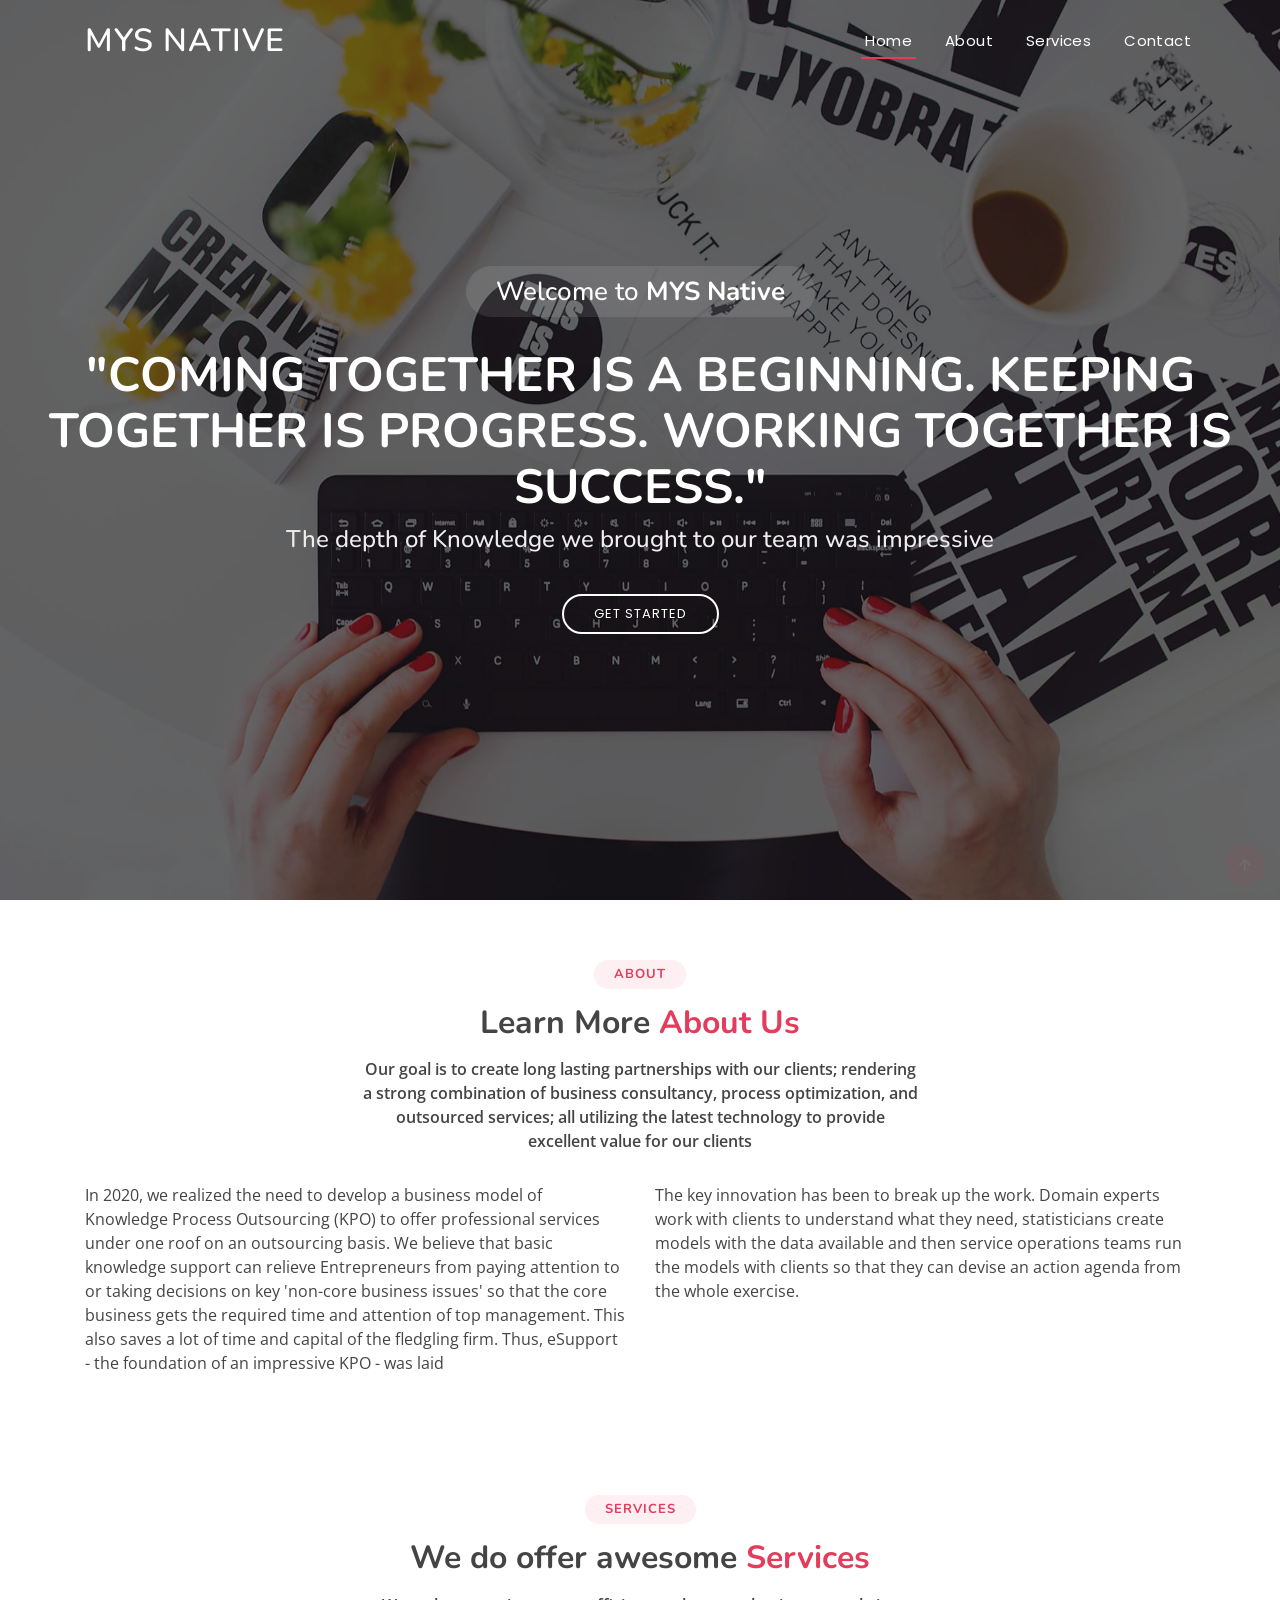
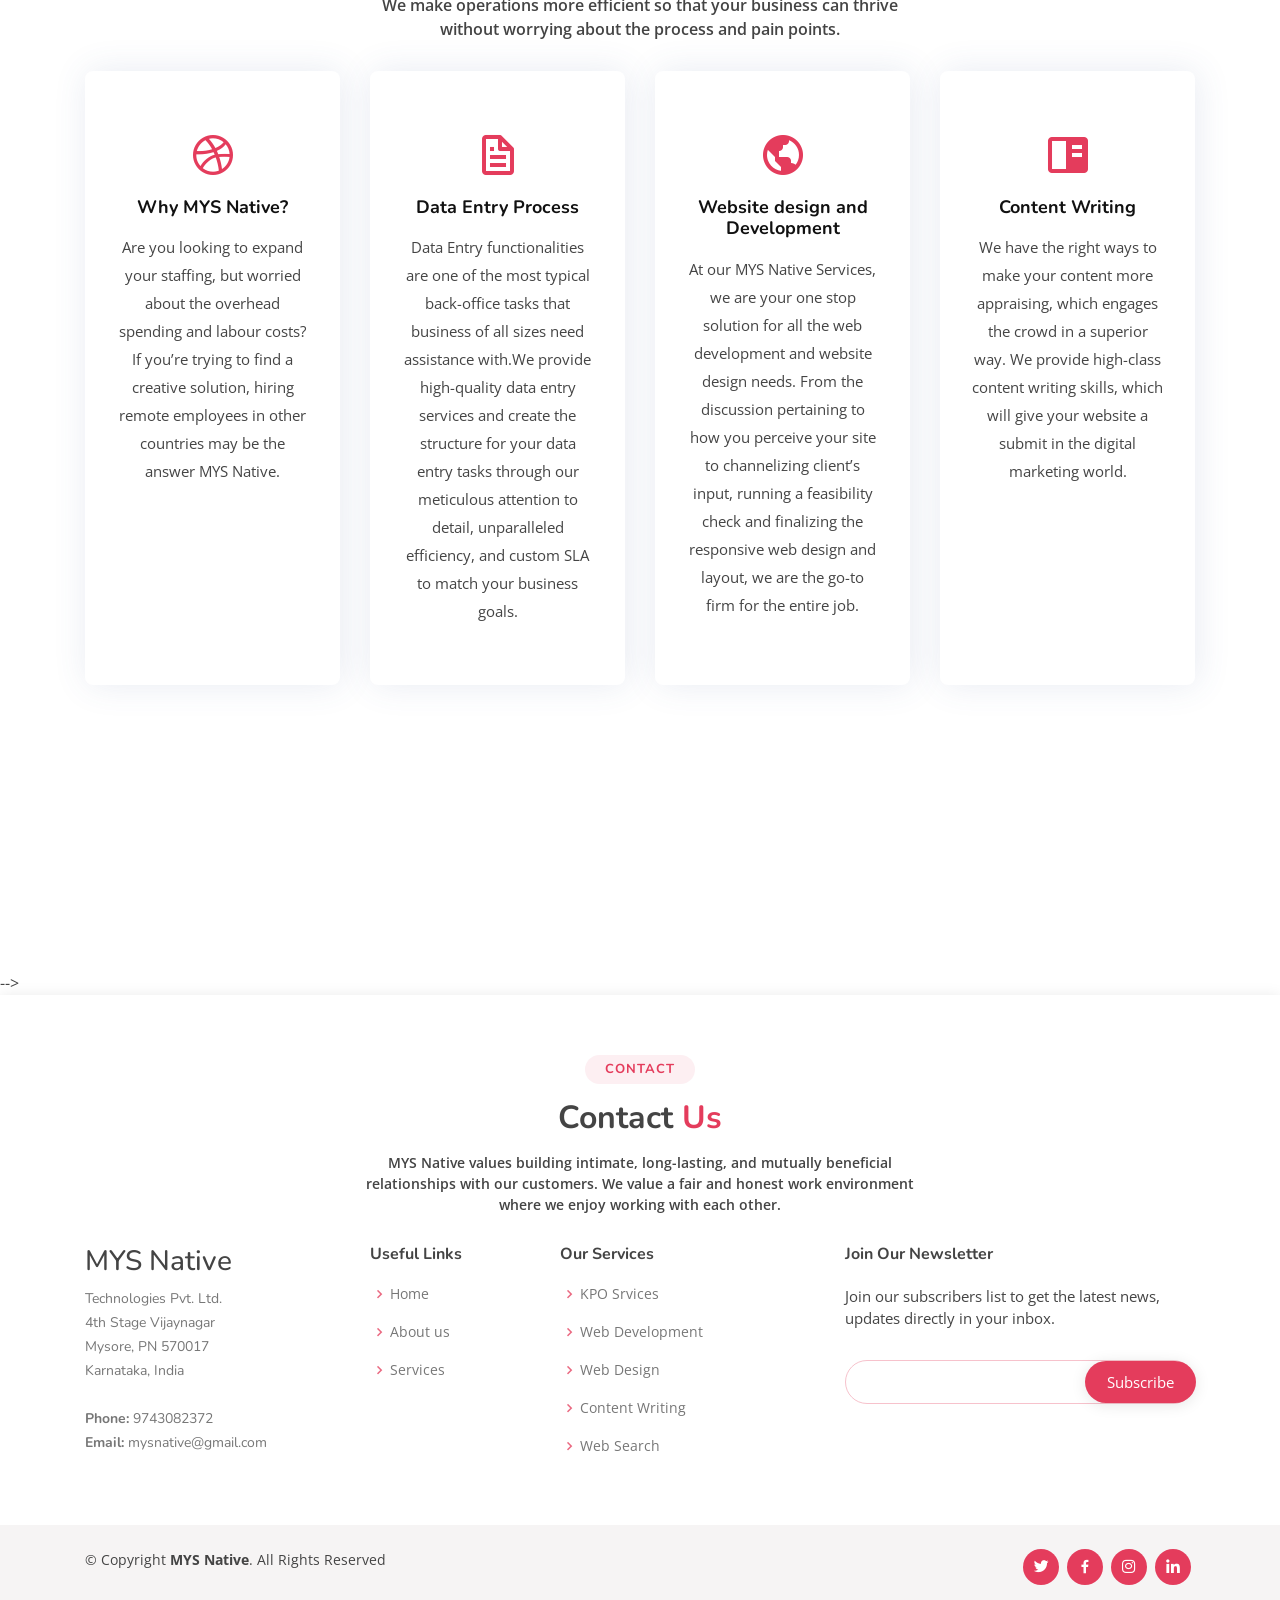
<file: index.html>
<!DOCTYPE html>
<html lang="en">

<head>
  <meta charset="utf-8">
  <meta content="width=device-width, initial-scale=1.0" name="viewport">

  <title>MYS Native</title>
  <meta content="" name="description">
  <meta content="" name="keywords">

  <!-- Favicons -->
  <link href="assets/img/favicon.png" rel="icon">
  <link href="assets/img/apple-touch-icon.png" rel="apple-touch-icon">

  <!-- Google Fonts -->
  <link href="https://fonts.googleapis.com/css?family=Open+Sans:300,300i,400,400i,600,600i,700,700i|Nunito:300,300i,400,400i,600,600i,700,700i|Poppins:300,300i,400,400i,500,500i,600,600i,700,700i" rel="stylesheet">

  <!-- Vendor CSS Files -->
  <link href="assets/vendor/bootstrap/css/bootstrap.min.css" rel="stylesheet">
  <link href="assets/vendor/icofont/icofont.min.css" rel="stylesheet">
  <link href="assets/vendor/boxicons/css/boxicons.min.css" rel="stylesheet">
  <link href="assets/vendor/remixicon/remixicon.css" rel="stylesheet">
  <link href="assets/vendor/venobox/venobox.css" rel="stylesheet">
  <link href="assets/vendor/owl.carousel/assets/owl.carousel.min.css" rel="stylesheet">

  <!-- Template Main CSS File -->
  <link href="assets/css/style.css" rel="stylesheet">

  <!-- =======================================================
  * Template Name: Tempo - v2.2.1
  * Template URL: https://bootstrapmade.com/tempo-free-onepage-bootstrap-theme/
  * Author: BootstrapMade.com
  * License: https://bootstrapmade.com/license/
  ======================================================== -->
  
   
</head>

<body>

  <!-- ======= Header ======= -->
  <header id="header" class="fixed-top ">
    <div class="container d-flex align-items-center">

      <h1 class="logo mr-auto" ><a href="index.html">MYS Native</a></h1>
      <!-- Uncomment below if you prefer to use an image logo -->
   <!--<a href="index.html" class="logo mr-auto"><img src="assets/img/LOGO.png" alt="" class="img-fluid"></a>-->

      <nav class="nav-menu d-none d-lg-block">
        <ul>
          <li class="active"><a href="index.html">Home</a></li>
          <li><a href="#about">About</a></li>
          <li><a href="#services">Services</a></li>
          <!--<li><a href="#portfolio">Portfolio</a></li>
          <li><a href="#team">Team</a></li>
          <li><a href="blog.html">Blog</a></li>-->
         <!-- <li class="drop-down"><a href="">Drop Down</a>
            <ul>
              <li><a href="#">Drop Down 1</a></li>
              <li class="drop-down"><a href="#">Deep Drop Down</a>
                <ul>
                  <li><a href="#">Deep Drop Down 1</a></li>
                  <li><a href="#">Deep Drop Down 2</a></li>
                  <li><a href="#">Deep Drop Down 3</a></li>
                  <li><a href="#">Deep Drop Down 4</a></li>
                  <li><a href="#">Deep Drop Down 5</a></li>
                </ul>
              </li>
              <li><a href="#">Drop Down 2</a></li>
              <li><a href="#">Drop Down 3</a></li>
              <li><a href="#">Drop Down 4</a></li>
            </ul>
          </li>-->
          <li><a href="#footer">Contact</a></li>

        </ul>
      </nav><!-- .nav-menu -->

    </div>
  </header><!-- End Header -->

  <!-- ======= Hero Section ======= -->
  <section id="hero">
    <div class="hero-container">
      <h3>Welcome to <strong>MYS Native</strong></h3>
      <h1>"Coming together is a beginning. Keeping together is progress. Working together is success."</h1>
      <h2>The depth of Knowledge we brought to our team was impressive</h2>
      <a href="#about" class="btn-get-started scrollto">Get Started</a>
    </div>
  </section><!-- End Hero -->

  <main id="main">

    <!-- ======= About Section ======= -->
    <section id="about" class="about">
      <div class="container">

        <div class="section-title">
          <h2>About</h2>
          <h3>Learn More <span>About Us</span></h3>
          <p>Our goal is to create long lasting partnerships with our clients;
		  rendering a strong combination of business consultancy, process optimization, and outsourced services; all utilizing the
		  latest technology to provide excellent value for our clients</p>
        </div>

        <div class="row content">
          <div class="col-lg-6">
            <p>
              In 2020, we realized the need to develop a business model of Knowledge Process Outsourcing (KPO) to offer
			  professional services under one roof on an outsourcing basis. We believe that basic knowledge support can 
			  relieve Entrepreneurs from paying attention to or taking decisions on key 'non-core business issues' so that the core business gets the required time and attention of top management. This also saves a lot of time and capital of the fledgling firm. Thus, eSupport - the foundation of an impressive KPO - was laid
            </p>
           <!-- <ul>
              <li><i class="ri-check-double-line"></i> Ullamco laboris nisi ut aliquip ex ea commodo consequat</li>
              <li><i class="ri-check-double-line"></i> Duis aute irure dolor in reprehenderit in voluptate velit</li>
              <li><i class="ri-check-double-line"></i> Ullamco laboris nisi ut aliquip ex ea commodo consequat</li>
            </ul>-->
          </div>
          <div class="col-lg-6 pt-4 pt-lg-0">
            <p>
              The key innovation has been to break up the work. Domain experts work with 
			  clients to understand what they need, statisticians create models with the data available and
			  then service operations teams run the models with clients so that they can devise an action
			  agenda from the whole exercise.
            </p>
            <!--<a href="#" class="btn-learn-more">Learn More</a>-->
          </div>
        </div>

      </div>
    </section><!-- End About Section -->

    <!-- ======= Services Section ======= -->
    <section id="services" class="services">
      <div class="container">

        <div class="section-title">
          <h2>Services</h2>
          <h3>We do offer awesome <span>Services</span></h3>
          <p>We make operations more efficient so that your business can thrive without worrying about the process and pain points.</p>
        </div>

        <div class="row">
          <div class="col-md-6 col-lg-3 d-flex align-items-stretch mb-5 mb-lg-0">
            <div class="icon-box">
              <div class="icon"><i class="bx bxl-dribbble"></i></div>
              <h4 class="title"><a href="">Why MYS Native?</a></h4>
              <p class="description">Are you looking to expand your staffing, but worried about the overhead spending and labour costs? If you’re trying to find a creative solution, hiring
			  remote employees in other countries may be the answer MYS Native.</p>
            </div>
          </div>

          <div class="col-md-6 col-lg-3 d-flex align-items-stretch mb-5 mb-lg-0">
            <div class="icon-box">
              <div class="icon"><i class="bx bx-file"></i></div>
              <h4 class="title"><a href="">Data Entry Process</a></h4>
              <p class="description">Data Entry functionalities are one of the most typical back-office tasks that business 
			  of
all sizes need assistance with.We provide high-quality data entry services and create the structure for your data entry tasks through our meticulous
attention to detail, unparalleled efficiency, and custom SLA to match your business goals. 		  </p>
            </div>
          </div>

          <div class="col-md-6 col-lg-3 d-flex align-items-stretch mb-5 mb-lg-0">
            <div class="icon-box">
              <div class="icon"><i class="bx bx-world"></i></div>
              <h4 class="title"><a href="">Website design and Development</a></h4>
              <p class="description">At our MYS Native Services, we are your one stop solution for all the web development and website design needs. From the discussion pertaining to how you perceive your site to channelizing client’s input, running a feasibility check and finalizing the responsive
			  web design and layout, we are the go-to firm for the entire job.</p>
            </div>
          </div>

          <div class="col-md-6 col-lg-3 d-flex align-items-stretch mb-5 mb-lg-0">
            <div class="icon-box">
              <div class="icon"><i class='bx bxs-book-content'></i></div>
              <h4 class="title"><a href="">Content Writing</a></h4>
              <p class="description">We have the right ways to make your content more appraising, 
			  which engages the crowd in a superior way. We provide high-class content writing skills, which will give your website a submit in the digital marketing world.</p>
            </div>
          </div>

        </div>

      </div>
    </section><!-- End Services Section -->

    <!-- ======= Features Section ======= -->
    <!--<section id="features" class="features">
      <div class="container">

        <div class="row">
          <div class="col-lg-3 col-md-4 col-6 col-6">
            <div class="icon-box">
              <i class="ri-store-line" style="color: #ffbb2c;"></i>
              <h3><a href="">Lorem Ipsum</a></h3>
            </div>
          </div>
          <div class="col-lg-3 col-md-4 col-6">
            <div class="icon-box">
              <i class="ri-bar-chart-box-line" style="color: #5578ff;"></i>
              <h3><a href="">Dolor Sitema</a></h3>
            </div>
          </div>
          <div class="col-lg-3 col-md-4 col-6 mt-4 mt-md-0">
            <div class="icon-box">
              <i class="ri-calendar-todo-line" style="color: #e80368;"></i>
              <h3><a href="">Sed perspiciatis</a></h3>
            </div>
          </div>
          <div class="col-lg-3 col-md-4 col-6 mt-4 mt-lg-0">
            <div class="icon-box">
              <i class="ri-paint-brush-line" style="color: #e361ff;"></i>
              <h3><a href="">Magni Dolores</a></h3>
            </div>
          </div>
          <div class="col-lg-3 col-md-4 col-6 mt-4">
            <div class="icon-box">
              <i class="ri-database-2-line" style="color: #47aeff;"></i>
              <h3><a href="">Nemo Enim</a></h3>
            </div>
          </div>
          <div class="col-lg-3 col-md-4 col-6 mt-4">
            <div class="icon-box">
              <i class="ri-gradienter-line" style="color: #ffa76e;"></i>
              <h3><a href="">Eiusmod Tempor</a></h3>
            </div>
          </div>
          <div class="col-lg-3 col-md-4 col-6 mt-4">
            <div class="icon-box">
              <i class="ri-file-list-3-line" style="color: #11dbcf;"></i>
              <h3><a href="">Midela Teren</a></h3>
            </div>
          </div>
          <div class="col-lg-3 col-md-4 col-6 mt-4">
            <div class="icon-box">
              <i class="ri-price-tag-2-line" style="color: #4233ff;"></i>
              <h3><a href="">Pira Neve</a></h3>
            </div>
          </div>
          <div class="col-lg-3 col-md-4 col-6 mt-4">
            <div class="icon-box">
              <i class="ri-anchor-line" style="color: #b2904f;"></i>
              <h3><a href="">Dirada Pack</a></h3>
            </div>
          </div>
          <div class="col-lg-3 col-md-4 col-6 mt-4">
            <div class="icon-box">
              <i class="ri-disc-line" style="color: #b20969;"></i>
              <h3><a href="">Moton Ideal</a></h3>
            </div>
          </div>
          <div class="col-lg-3 col-md-4 col-6 mt-4">
            <div class="icon-box">
              <i class="ri-base-station-line" style="color: #ff5828;"></i>
              <h3><a href="">Verdo Park</a></h3>
            </div>
          </div>
          <div class="col-lg-3 col-md-4 col-6 mt-4">
            <div class="icon-box">
              <i class="ri-fingerprint-line" style="color: #29cc61;"></i>
              <h3><a href="">Flavor Nivelanda</a></h3>
            </div>
          </div>
        </div>

      </div>
    </section>--><!-- End Features Section -->

    <!-- ======= Cta Section ======= -->
    <section id="cta" class="cta">
      <div class="container">

        <div class="text-center">
          <h3>Call To Action</h3>
          <p>Your business demands more. You deserve the best. </p>
          <a class="cta-btn" href="#">Call To Action</a>
        </div>

      </div>
    </section><!-- End Cta Section -->

    <!-- ======= Portfolio Section ======= -->
   <!-- <section id="portfolio" class="portfolio">
      <div class="container">

        <div class="section-title">
          <h2>Portfolio</h2>
          <h3>Check our <span>Portfolio</span></h3>
          <p>Ut possimus qui ut temporibus culpa velit eveniet modi omnis est adipisci expedita at voluptas atque vitae autem.</p>
        </div>

        <div class="row">
          <div class="col-lg-12 d-flex justify-content-center">
            <ul id="portfolio-flters">
              <li data-filter="*" class="filter-active">All</li>
              <li data-filter=".filter-app">App</li>
              <li data-filter=".filter-card">Card</li>
              <li data-filter=".filter-web">Web</li>
            </ul>
          </div>
        </div>

        <div class="row portfolio-container">

          <div class="col-lg-4 col-md-6 portfolio-item filter-app">
            <img src="assets/img/portfolio/portfolio-1.jpg" class="img-fluid" alt="">
            <div class="portfolio-info">
              <h4>App 1</h4>
              <p>App</p>
              <a href="assets/img/portfolio/portfolio-1.jpg" data-gall="portfolioGallery" class="venobox preview-link" title="App 1"><i class="bx bx-plus"></i></a>
              <a href="portfolio-details.html" class="details-link" title="More Details"><i class="bx bx-link"></i></a>
            </div>
          </div>

          <div class="col-lg-4 col-md-6 portfolio-item filter-web">
            <img src="assets/img/portfolio/portfolio-2.jpg" class="img-fluid" alt="">
            <div class="portfolio-info">
              <h4>Web 3</h4>
              <p>Web</p>
              <a href="assets/img/portfolio/portfolio-2.jpg" data-gall="portfolioGallery" class="venobox preview-link" title="Web 3"><i class="bx bx-plus"></i></a>
              <a href="portfolio-details.html" class="details-link" title="More Details"><i class="bx bx-link"></i></a>
            </div>
          </div>

          <div class="col-lg-4 col-md-6 portfolio-item filter-app">
            <img src="assets/img/portfolio/portfolio-3.jpg" class="img-fluid" alt="">
            <div class="portfolio-info">
              <h4>App 2</h4>
              <p>App</p>
              <a href="assets/img/portfolio/portfolio-3.jpg" data-gall="portfolioGallery" class="venobox preview-link" title="App 2"><i class="bx bx-plus"></i></a>
              <a href="portfolio-details.html" class="details-link" title="More Details"><i class="bx bx-link"></i></a>
            </div>
          </div>

          <div class="col-lg-4 col-md-6 portfolio-item filter-card">
            <img src="assets/img/portfolio/portfolio-4.jpg" class="img-fluid" alt="">
            <div class="portfolio-info">
              <h4>Card 2</h4>
              <p>Card</p>
              <a href="assets/img/portfolio/portfolio-4.jpg" data-gall="portfolioGallery" class="venobox preview-link" title="Card 2"><i class="bx bx-plus"></i></a>
              <a href="portfolio-details.html" class="details-link" title="More Details"><i class="bx bx-link"></i></a>
            </div>
          </div>

          <div class="col-lg-4 col-md-6 portfolio-item filter-web">
            <img src="assets/img/portfolio/portfolio-5.jpg" class="img-fluid" alt="">
            <div class="portfolio-info">
              <h4>Web 2</h4>
              <p>Web</p>
              <a href="assets/img/portfolio/portfolio-5.jpg" data-gall="portfolioGallery" class="venobox preview-link" title="Web 2"><i class="bx bx-plus"></i></a>
              <a href="portfolio-details.html" class="details-link" title="More Details"><i class="bx bx-link"></i></a>
            </div>
          </div>

          <div class="col-lg-4 col-md-6 portfolio-item filter-app">
            <img src="assets/img/portfolio/portfolio-6.jpg" class="img-fluid" alt="">
            <div class="portfolio-info">
              <h4>App 3</h4>
              <p>App</p>
              <a href="assets/img/portfolio/portfolio-6.jpg" data-gall="portfolioGallery" class="venobox preview-link" title="App 3"><i class="bx bx-plus"></i></a>
              <a href="portfolio-details.html" class="details-link" title="More Details"><i class="bx bx-link"></i></a>
            </div>
          </div>

          <div class="col-lg-4 col-md-6 portfolio-item filter-card">
            <img src="assets/img/portfolio/portfolio-7.jpg" class="img-fluid" alt="">
            <div class="portfolio-info">
              <h4>Card 1</h4>
              <p>Card</p>
              <a href="assets/img/portfolio/portfolio-7.jpg" data-gall="portfolioGallery" class="venobox preview-link" title="Card 1"><i class="bx bx-plus"></i></a>
              <a href="portfolio-details.html" class="details-link" title="More Details"><i class="bx bx-link"></i></a>
            </div>
          </div>

          <div class="col-lg-4 col-md-6 portfolio-item filter-card">
            <img src="assets/img/portfolio/portfolio-8.jpg" class="img-fluid" alt="">
            <div class="portfolio-info">
              <h4>Card 3</h4>
              <p>Card</p>
              <a href="assets/img/portfolio/portfolio-8.jpg" data-gall="portfolioGallery" class="venobox preview-link" title="Card 3"><i class="bx bx-plus"></i></a>
              <a href="portfolio-details.html" class="details-link" title="More Details"><i class="bx bx-link"></i></a>
            </div>
          </div>

          <div class="col-lg-4 col-md-6 portfolio-item filter-web">
            <img src="assets/img/portfolio/portfolio-9.jpg" class="img-fluid" alt="">
            <div class="portfolio-info">
              <h4>Web 3</h4>
              <p>Web</p>
              <a href="assets/img/portfolio/portfolio-9.jpg" data-gall="portfolioGallery" class="venobox preview-link" title="Web 3"><i class="bx bx-plus"></i></a>
              <a href="portfolio-details.html" class="details-link" title="More Details"><i class="bx bx-link"></i></a>
            </div>
          </div>

        </div>

      </div>
    </section>--><!-- End Portfolio Section -->

    <!-- ======= Pricing Section ======= -->
   <!-- <section id="pricing" class="pricing">
      <div class="container">

        <div class="section-title">
          <h2>Pricing</h2>
          <h3>Our Competing <span>Prices</span></h3>
          <p>Ut possimus qui ut temporibus culpa velit eveniet modi omnis est adipisci expedita at voluptas atque vitae autem.</p>
        </div>

        <div class="row">

          <div class="col-lg-4 col-md-6">
            <div class="box">
              <h3>Free</h3>
              <h4><sup>$</sup>0<span> / month</span></h4>
              <ul>
                <li>Aida dere</li>
                <li>Nec feugiat nisl</li>
                <li>Nulla at volutpat dola</li>
                <li class="na">Pharetra massa</li>
                <li class="na">Massa ultricies mi</li>
              </ul>
              <div class="btn-wrap">
                <a href="#" class="btn-buy">Buy Now</a>
              </div>
            </div>
          </div>

          <div class="col-lg-4 col-md-6 mt-4 mt-md-0">
            <div class="box recommended">
              <span class="recommended-badge">Recommended</span>
              <h3>Business</h3>
              <h4><sup>$</sup>19<span> / month</span></h4>
              <ul>
                <li>Aida dere</li>
                <li>Nec feugiat nisl</li>
                <li>Nulla at volutpat dola</li>
                <li>Pharetra massa</li>
                <li class="na">Massa ultricies mi</li>
              </ul>
              <div class="btn-wrap">
                <a href="#" class="btn-buy">Buy Now</a>
              </div>
            </div>
          </div>

          <div class="col-lg-4 col-md-6 mt-4 mt-lg-0">
            <div class="box">
              <h3>Developer</h3>
              <h4><sup>$</sup>29<span> / month</span></h4>
              <ul>
                <li>Aida dere</li>
                <li>Nec feugiat nisl</li>
                <li>Nulla at volutpat dola</li>
                <li>Pharetra massa</li>
                <li>Massa ultricies mi</li>
              </ul>
              <div class="btn-wrap">
                <a href="#" class="btn-buy">Buy Now</a>
              </div>
            </div>
          </div>

        </div>

      </div>
    </section>--><!-- End Pricing Section -->

    <!-- ======= F.A.Q Section ======= -->
    <!--<section id="faq" class="faq">
      <div class="container">

        <div class="section-title">
          <h2>F.A.Q</h2>
          <h3>Frequently Asked <span>Questions</span></h3>
        </div>

        <ul class="faq-list">

          <li>
            <a data-toggle="collapse" class="" href="#faq1">Non consectetur a erat nam at lectus urna duis? <i class="icofont-simple-up"></i></a>
            <div id="faq1" class="collapse show" data-parent=".faq-list">
              <p>
                Feugiat pretium nibh ipsum consequat. Tempus iaculis urna id volutpat lacus laoreet non curabitur gravida. Venenatis lectus magna fringilla urna porttitor rhoncus dolor purus non.
              </p>
            </div>
          </li>

          <li>
            <a data-toggle="collapse" href="#faq2" class="collapsed">Feugiat scelerisque varius morbi enim nunc faucibus a pellentesque? <i class="icofont-simple-up"></i></a>
            <div id="faq2" class="collapse" data-parent=".faq-list">
              <p>
                Dolor sit amet consectetur adipiscing elit pellentesque habitant morbi. Id interdum velit laoreet id donec ultrices. Fringilla phasellus faucibus scelerisque eleifend donec pretium. Est pellentesque elit ullamcorper dignissim. Mauris ultrices eros in cursus turpis massa tincidunt dui.
              </p>
            </div>
          </li>

          <li>
            <a data-toggle="collapse" href="#faq3" class="collapsed">Dolor sit amet consectetur adipiscing elit pellentesque habitant morbi? <i class="icofont-simple-up"></i></a>
            <div id="faq3" class="collapse" data-parent=".faq-list">
              <p>
                Eleifend mi in nulla posuere sollicitudin aliquam ultrices sagittis orci. Faucibus pulvinar elementum integer enim. Sem nulla pharetra diam sit amet nisl suscipit. Rutrum tellus pellentesque eu tincidunt. Lectus urna duis convallis convallis tellus. Urna molestie at elementum eu facilisis sed odio morbi quis
              </p>
            </div>
          </li>

          <li>
            <a data-toggle="collapse" href="#faq4" class="collapsed">Ac odio tempor orci dapibus. Aliquam eleifend mi in nulla? <i class="icofont-simple-up"></i></a>
            <div id="faq4" class="collapse" data-parent=".faq-list">
              <p>
                Dolor sit amet consectetur adipiscing elit pellentesque habitant morbi. Id interdum velit laoreet id donec ultrices. Fringilla phasellus faucibus scelerisque eleifend donec pretium. Est pellentesque elit ullamcorper dignissim. Mauris ultrices eros in cursus turpis massa tincidunt dui.
              </p>
            </div>
          </li>

          <li>
            <a data-toggle="collapse" href="#faq5" class="collapsed">Tempus quam pellentesque nec nam aliquam sem et tortor consequat? <i class="icofont-simple-up"></i></a>
            <div id="faq5" class="collapse" data-parent=".faq-list">
              <p>
                Molestie a iaculis at erat pellentesque adipiscing commodo. Dignissim suspendisse in est ante in. Nunc vel risus commodo viverra maecenas accumsan. Sit amet nisl suscipit adipiscing bibendum est. Purus gravida quis blandit turpis cursus in
              </p>
            </div>
          </li>

          <li>
            <a data-toggle="collapse" href="#faq6" class="collapsed">Tortor vitae purus faucibus ornare. Varius vel pharetra vel turpis nunc eget lorem dolor? <i class="icofont-simple-up"></i></a>
            <div id="faq6" class="collapse" data-parent=".faq-list">
              <p>
                Laoreet sit amet cursus sit amet dictum sit amet justo. Mauris vitae ultricies leo integer malesuada nunc vel. Tincidunt eget nullam non nisi est sit amet. Turpis nunc eget lorem dolor sed. Ut venenatis tellus in metus vulputate eu scelerisque. Pellentesque diam volutpat commodo sed egestas egestas fringilla phasellus faucibus. Nibh tellus molestie nunc non blandit massa enim nec.
              </p>
            </div>
          </li>

        </ul>

      </div>
    </section><!-- End F.A.Q Section -->

    <!-- ======= Team Section ======= -->
    <!--<section id="team" class="team">
      <div class="container">

        <div class="section-title">
          <h2>Team</h2>
          <h3>Our Hardworking <span>Team</span></h3>
          <p>Ut possimus qui ut temporibus culpa velit eveniet modi omnis est adipisci expedita at voluptas atque vitae autem.</p>
        </div>

        <div class="row">

          <div class="col-lg-3 col-md-6 d-flex align-items-stretch">
            <div class="member">
              <div class="member-img">
                <img src="assets/img/team/team-1.jpg" class="img-fluid" alt="">
                <div class="social">
                  <a href=""><i class="icofont-twitter"></i></a>
                  <a href=""><i class="icofont-facebook"></i></a>
                  <a href=""><i class="icofont-instagram"></i></a>
                  <a href=""><i class="icofont-linkedin"></i></a>
                </div>
              </div>
              <div class="member-info">
                <h4>Walter White</h4>
                <span>Chief Executive Officer</span>
              </div>
            </div>
          </div>

          <div class="col-lg-3 col-md-6 d-flex align-items-stretch">
            <div class="member">
              <div class="member-img">
                <img src="assets/img/team/team-2.jpg" class="img-fluid" alt="">
                <div class="social">
                  <a href=""><i class="icofont-twitter"></i></a>
                  <a href=""><i class="icofont-facebook"></i></a>
                  <a href=""><i class="icofont-instagram"></i></a>
                  <a href=""><i class="icofont-linkedin"></i></a>
                </div>
              </div>
              <div class="member-info">
                <h4>Sarah Jhonson</h4>
                <span>Product Manager</span>
              </div>
            </div>
          </div>

          <div class="col-lg-3 col-md-6 d-flex align-items-stretch">
            <div class="member">
              <div class="member-img">
                <img src="assets/img/team/team-3.jpg" class="img-fluid" alt="">
                <div class="social">
                  <a href=""><i class="icofont-twitter"></i></a>
                  <a href=""><i class="icofont-facebook"></i></a>
                  <a href=""><i class="icofont-instagram"></i></a>
                  <a href=""><i class="icofont-linkedin"></i></a>
                </div>
              </div>
              <div class="member-info">
                <h4>William Anderson</h4>
                <span>CTO</span>
              </div>
            </div>
          </div>

          <div class="col-lg-3 col-md-6 d-flex align-items-stretch">
            <div class="member">
              <div class="member-img">
                <img src="assets/img/team/team-4.jpg" class="img-fluid" alt="">
                <div class="social">
                  <a href=""><i class="icofont-twitter"></i></a>
                  <a href=""><i class="icofont-facebook"></i></a>
                  <a href=""><i class="icofont-instagram"></i></a>
                  <a href=""><i class="icofont-linkedin"></i></a>
                </div>
              </div>
              <div class="member-info">
                <h4>Amanda Jepson</h4>
                <span>Accountant</span>
              </div>
            </div>
          </div>

        </div>

      </div>
    </section>--><!-- End Team Section -->

    <!-- ======= Contact Section ======= -->
    <!--<section id="contact" class="contact">
      <div class="container">

        <div class="section-title">
          <h2>Contact</h2>
          <h3>Contact <span>Us</span></h3>
          <p>Ut possimus qui ut temporibus culpa velit eveniet modi omnis est adipisci expedita at voluptas atque vitae autem.</p>
        </div>

        <!--div>
          <iframe style="border:0; width: 100%; height: 270px;" src="https://www.google.com/maps/embed?pb=!1m14!1m8!1m3!1d12097.433213460943!2d-74.0062269!3d40.7101282!3m2!1i1024!2i768!4f13.1!3m3!1m2!1s0x0%3A0xb89d1fe6bc499443!2sDowntown+Conference+Center!5e0!3m2!1smk!2sbg!4v1539943755621" frameborder="0" allowfullscreen></iframe>
        </div>-->

        <!--<div class="row mt-5">

         <!-- <div class="col-lg-4">
            <div class="info">
              <div class="address">
                <i class="icofont-google-map"></i>
                <h4>Location:</h4>
                <p>A108 Adam Street, New York, NY 535022</p>
              </div>

              <div class="email">
                <i class="icofont-envelope"></i>
                <h4>Email:</h4>
                <p>info@example.com</p>
              </div>

              <div class="phone">
                <i class="icofont-phone"></i>
                <h4>Call:</h4>
                <p></p>
              </div>

            </div>

          </div>-->

          <!--<div class="col-lg-8 mt-5 mt-lg-0">

           <!-- <form id="contact-form">
              <div class="form-row">
                <div class="col-md-6 form-group">
                  <input type="text" name="user_name" class="form-control" id="user_name" placeholder="Your Name" data-rule="minlen:4" data-msg="Please enter at least 4 chars" />
                  <div class="validate"></div>
                </div>
                <div class="col-md-6 form-group">
                  <input type="email" class="form-control" name="user_email" id="user_email" placeholder="Your Email" data-rule="email" data-msg="Please enter a valid email" />
                  <div class="validate"></div>
                </div>
              </div>
              <div class="form-group">
                <input type="text" class="form-control" name="subject" id="subject" placeholder="Subject" data-rule="minlen:4" data-msg="Please enter at least 8 chars of subject" />
                <div class="validate"></div>
              </div>
              <div class="form-group">
                <textarea class="form-control" name="message" id="message" rows="5" data-rule="required" data-msg="Please write something for us" placeholder="Message"></textarea>
                <div class="validate"></div>
              </div>
			   <input type="submit" value="Send">
             <!-- <div class="mb-3">
                <div class="loading">Loading</div>
                <div class="error-message"></div>
                <div class="sent-message">Your message has been sent. Thank you!</div>
              </div>
			  
              <div class="text-center">
			  <button type="submit" name="submit" value="send">Send Message</button></div>
            </form>
<form id="contact-form">
        <input type="hidden" name="contact_number">
        <label>Name</label>
        <input type="text" name="user_name">
        <label>Email</label>
        <input type="email" name="user_email">
        <label>Message</label>
        <textarea name="message"></textarea>
        <input type="submit" value="Send">
    </form>
          </div>-->

        </div>

      </div>-->
    <!--</section> End Contact Section -->

  </main><!-- End #main -->

  <!-- ======= Footer ======= -->
<footer id="footer">

    <div class="footer-top">
      <div class="container">
	  <div class="section-title">
          <h2>Contact</h2>
          <h3>Contact <span>Us</span></h3>
          <p>MYS Native values building intimate, long-lasting, and mutually beneficial relationships with our customers. We value a fair and honest work environment where we enjoy working with each other.

</p>
        </div>
        <div class="row">

          <div class="col-lg-3 col-md-6 footer-contact">
            <h3>MYS Native </h3>
			<p>Technologies Pvt. Ltd.</p>
            <p>
              4th Stage Vijaynagar <br>
              Mysore, PN 570017<br>
              Karnataka, India <br><br>
              <strong>Phone:</strong> 9743082372 <br>
              <strong>Email:</strong> mysnative@gmail.com<br>
            </p>
          </div>

          <div class="col-lg-2 col-md-6 footer-links">
            <h4>Useful Links</h4>
            <ul>
              <li><i class="bx bx-chevron-right"></i> <a href="#">Home</a></li>
              <li><i class="bx bx-chevron-right"></i> <a href="#">About us</a></li>
              <li><i class="bx bx-chevron-right"></i> <a href="#">Services</a></li>
              <!--<li><i class="bx bx-chevron-right"></i> <a href="#">Terms of service</a></li>
              <li><i class="bx bx-chevron-right"></i> <a href="#">Privacy policy</a></li>-->
            </ul>
          </div>

          <div class="col-lg-3 col-md-6 footer-links">
            <h4>Our Services</h4>
            <ul>
              <li><i class="bx bx-chevron-right"></i> <a href="#">KPO Srvices</a></li>
              <li><i class="bx bx-chevron-right"></i> <a href="#">Web Development</a></li>
              <li><i class="bx bx-chevron-right"></i> <a href="#">Web Design</a></li>
              <li><i class="bx bx-chevron-right"></i> <a href="#">Content Writing</a></li>
              <li><i class="bx bx-chevron-right"></i> <a href="#">Web Search</a></li>
            </ul>
          </div>

          <div class="col-lg-4 col-md-6 footer-newsletter">
            <h4>Join Our Newsletter</h4>
            <p>Join our subscribers list to get the latest news, updates directly in your inbox.</p>
            <form action="" method="post">
              <input type="email" name="email"><input type="submit" value="Subscribe">
            </form>
          </div>

        </div>
      </div>
    </div>

    <div class="container d-md-flex py-4">

      <div class="mr-md-auto text-center text-md-left">
        <div class="copyright">
          &copy; Copyright <strong><span>MYS Native</span></strong>. All Rights Reserved
        </div>
        <div class="credits">
          <!-- All the links in the footer should remain intact. -->
          <!-- You can delete the links only if you purchased the pro version. -->
          <!-- Licensing information: https://bootstrapmade.com/license/ -->
          <!-- Purchase the pro version with working PHP/AJAX contact form: https://bootstrapmade.com/tempo-free-onepage-bootstrap-theme/
          Designed by <a href="https://bootstrapmade.com/">BootstrapMade</a>-->
        </div>
      </div>
      <div class="social-links text-center text-md-right pt-3 pt-md-0">
        <a href="https://twitter.com/MysNative" target="_blank" class="twitter"><i class="bx bxl-twitter"></i></a>
        <a href="https://www.facebook.com/mys.native"  target="_blank" class="facebook"><i class="bx bxl-facebook"></i></a>
        <a href="https://www.instagram.com/mys_native/" target="_blank" class="instagram"><i class="bx bxl-instagram"></i></a>
        <!--<a href="#" class="google-plus"><i class="bx bxl-skype"></i></a>-->
        <a target="_blank" href="https://www.linkedin.com/in/mys-native-34bb8a206/"  class="linkedin"><i class="bx bxl-linkedin"></i></a>
      </div>
    </div>
	</section>
  </footer><!-- End Footer -->

  <a href="#" class="back-to-top"><i class="ri-arrow-up-line"></i></a>

  <!-- Vendor JS Files -->
  <script src="assets/vendor/jquery/jquery.min.js"></script>
  <script src="assets/vendor/bootstrap/js/bootstrap.bundle.min.js"></script>
  <script src="assets/vendor/jquery.easing/jquery.easing.min.js"></script>
  <script src="assets/vendor/php-email-form/validate.js"></script>
  <script src="assets/vendor/isotope-layout/isotope.pkgd.min.js"></script>
  <script src="assets/vendor/venobox/venobox.min.js"></script>
  <script src="assets/vendor/owl.carousel/owl.carousel.min.js"></script>

  <!-- Template Main JS File -->
  <script src="assets/js/main.js"></script>

</body>

</html>
</file>
<file: assets/vendor/venobox/venobox.css>
/* ------ venobox.css --------*/
.vbox-overlay *, .vbox-overlay *:before, .vbox-overlay *:after{
    -webkit-backface-visibility: hidden;
    -webkit-box-sizing:border-box;
    -moz-box-sizing:border-box;
    box-sizing:border-box;
}
.vbox-overlay * { 
    -webkit-backface-visibility: visible;
    backface-visibility: visible;
}
.vbox-overlay{
    display: -webkit-flex;
    display: flex;
    -webkit-flex-direction: column;
    flex-direction: column;
    -webkit-justify-content: center;
    justify-content: center;
    -webkit-align-items: center;
    align-items: center;
    position: fixed;
    left: 0;
    top: 0;
    bottom: 0;
    right: 0;
    z-index: 999999;
}

/* ----- navigation ----- */
.vbox-title{
    width: 100%;
    height: 40px;
    float: left;
    text-align: center;
    line-height: 28px;
    font-size: 12px;
    padding: 6px 50px;
    overflow: hidden;
    position: fixed;
    display: none;
    left: 0;
    z-index: 89;
}
.vbox-close{
    cursor: pointer;
    position: fixed;
    top: -1px;
    right: 0;
    width: 50px;
    height: 40px;
    padding: 6px;
    display: block;
    background-position:10px center;
    overflow: hidden;
    font-size: 24px;
    line-height: 1;
    text-align: center;
    z-index: 99;
}
.vbox-left{
    cursor: pointer;
    position: fixed;
    left: 0;
    height: 40px;
    overflow: hidden;
    line-height: 28px;
    font-size: 12px;
    z-index: 99;
    display: flex;
    align-items:center;
}
.vbox-num{
    display: inline-block;
    margin: 6px 0 6px 15px;
}
/* ----- Social share ----- */
.vbox-share{
    line-height: 28px;
    font-size: 12px;
    overflow: hidden;
    position: fixed;
    left: 0;
    z-index: 98;
    display: flex;
    align-items:center;
    justify-content: center;
    width: 100%;
    text-align: center;
}
.vbox-share svg{
    max-height: 28px;
    width: 28px;
    z-index: 10;
    margin-left: 12px;
    margin-top: 6px;
    margin-bottom: 6px;
    vertical-align: middle;
}


/* ----- navigation ARROWS ----- */
.vbox-next, .vbox-prev{
    position: fixed;
    top: 50%;
    margin-top: -15px;
    overflow: hidden;
    cursor: pointer;
    display: block;
    width: 45px;
    height: 45px;
    z-index: 99;
}
.vbox-next span, .vbox-prev span{
    position: relative;
    width: 20px;
    height: 20px;
    border: 2px solid transparent;
    border-top-color: #B6B6B6;
    border-right-color: #B6B6B6;
    text-indent: -100px;
    position: absolute;
    top: 8px;
    display: block;
}
.vbox-prev{
    left: 15px;
}
.vbox-next{
    right: 15px;
}
.vbox-prev span{
    left: 10px;
    -ms-transform: rotate(-135deg);
    -webkit-transform: rotate(-135deg);
    transform: rotate(-135deg);
}
.vbox-next span{
    -ms-transform: rotate(45deg);
    -webkit-transform: rotate(45deg);
    transform: rotate(45deg);
    right: 10px;
}
/* ------- inline window ------ */
.vbox-inline{
    width: 420px;
    height: 315px;
    height: 70vh;
    padding: 10px;
    background: #fff;
    margin: 0 auto;
    overflow: auto;
    text-align: left;
}
/* ------- Video & iFrames window ------ */
.venoframe{
    max-width: 100%;
    width: 100%;
    border: none;
    width: 100%;
    height: 260px;
    height: 70vh;
}
.venoframe.vbvid{
    height: 260px;
}
@media (min-width: 768px) {
    .venoframe, .vbox-inline{
        width: 90%;
        height: 360px;
        height: 70vh;
    }
    .venoframe.vbvid{
        width: 640px;
        height: 360px;
    }
}
@media (min-width: 992px) {
    .venoframe, .vbox-inline{
        max-width: 1200px;
        width: 80%;
        height: 540px;
        height: 70vh;
    }
    .venoframe.vbvid{
        width: 960px;
        height: 540px;
    }
}
/* 
Please do NOT edit this part! 
or at least read this note: http://i.imgur.com/7C0ws9e.gif
*/
.vbox-open{
    overflow: hidden;
}
.vbox-container{
    position: absolute;
    left: 0;
    right: 0;
    top: 0;
    bottom: 0;
    overflow-x: hidden;
    overflow-y: scroll;
    overflow-scrolling: touch;
    -webkit-overflow-scrolling: touch;
    z-index: 20;
    max-height: 100%;

}

.vbox-content{
    text-align: center;
    float: left;
    width: 100%;
    position: relative;
    overflow: hidden;
    padding: 20px 4%;
}
.vbox-container img{
    max-width: 100%;
    height: auto;
}
.vbox-figlio{
    box-shadow: 0 0 12px rgba(0,0,0,0.19), 0 6px 6px rgba(0,0,0,0.23);
    max-width: 100%;
    text-align: initial;
}
img.vbox-figlio{
    -webkit-user-select: none;
-khtml-user-select: none;
-moz-user-select: none;
-o-user-select: none;
user-select: none;
}
.vbox-content.swipe-left{
    margin-left: -200px !important;
}
.vbox-content.swipe-right{
    margin-left: 200px !important;
}
.vbox-animated{
    webkit-transition: margin 300ms ease-out;
    transition: margin 300ms ease-out;
}

/* ---------- preloader ----------
 * SPINKIT 
 * http://tobiasahlin.com/spinkit/
-------------------------------- */
.sk-double-bounce,.sk-rotating-plane{width:40px;height:40px;margin:40px auto}.sk-rotating-plane{background-color:#333;-webkit-animation:sk-rotatePlane 1.2s infinite ease-in-out;animation:sk-rotatePlane 1.2s infinite ease-in-out}@-webkit-keyframes sk-rotatePlane{0%{-webkit-transform:perspective(120px) rotateX(0) rotateY(0);transform:perspective(120px) rotateX(0) rotateY(0)}50%{-webkit-transform:perspective(120px) rotateX(-180.1deg) rotateY(0);transform:perspective(120px) rotateX(-180.1deg) rotateY(0)}100%{-webkit-transform:perspective(120px) rotateX(-180deg) rotateY(-179.9deg);transform:perspective(120px) rotateX(-180deg) rotateY(-179.9deg)}}@keyframes sk-rotatePlane{0%{-webkit-transform:perspective(120px) rotateX(0) rotateY(0);transform:perspective(120px) rotateX(0) rotateY(0)}50%{-webkit-transform:perspective(120px) rotateX(-180.1deg) rotateY(0);transform:perspective(120px) rotateX(-180.1deg) rotateY(0)}100%{-webkit-transform:perspective(120px) rotateX(-180deg) rotateY(-179.9deg);transform:perspective(120px) rotateX(-180deg) rotateY(-179.9deg)}}.sk-double-bounce{position:relative}.sk-double-bounce .sk-child{width:100%;height:100%;border-radius:50%;background-color:#333;opacity:.6;position:absolute;top:0;left:0;-webkit-animation:sk-doubleBounce 2s infinite ease-in-out;animation:sk-doubleBounce 2s infinite ease-in-out}.sk-chasing-dots .sk-child,.sk-spinner-pulse,.sk-three-bounce .sk-child{background-color:#333;border-radius:100%}.sk-double-bounce .sk-double-bounce2{-webkit-animation-delay:-1s;animation-delay:-1s}@-webkit-keyframes sk-doubleBounce{0%,100%{-webkit-transform:scale(0);transform:scale(0)}50%{-webkit-transform:scale(1);transform:scale(1)}}@keyframes sk-doubleBounce{0%,100%{-webkit-transform:scale(0);transform:scale(0)}50%{-webkit-transform:scale(1);transform:scale(1)}}.sk-wave{margin:40px auto;width:50px;height:40px;text-align:center;font-size:10px}.sk-wave .sk-rect{background-color:#333;height:100%;width:6px;display:inline-block;-webkit-animation:sk-waveStretchDelay 1.2s infinite ease-in-out;animation:sk-waveStretchDelay 1.2s infinite ease-in-out}.sk-wave .sk-rect1{-webkit-animation-delay:-1.2s;animation-delay:-1.2s}.sk-wave .sk-rect2{-webkit-animation-delay:-1.1s;animation-delay:-1.1s}.sk-wave .sk-rect3{-webkit-animation-delay:-1s;animation-delay:-1s}.sk-wave .sk-rect4{-webkit-animation-delay:-.9s;animation-delay:-.9s}.sk-wave .sk-rect5{-webkit-animation-delay:-.8s;animation-delay:-.8s}@-webkit-keyframes sk-waveStretchDelay{0%,100%,40%{-webkit-transform:scaleY(.4);transform:scaleY(.4)}20%{-webkit-transform:scaleY(1);transform:scaleY(1)}}@keyframes sk-waveStretchDelay{0%,100%,40%{-webkit-transform:scaleY(.4);transform:scaleY(.4)}20%{-webkit-transform:scaleY(1);transform:scaleY(1)}}.sk-wandering-cubes{margin:40px auto;width:40px;height:40px;position:relative}.sk-wandering-cubes .sk-cube{background-color:#333;width:10px;height:10px;position:absolute;top:0;left:0;-webkit-animation:sk-wanderingCube 1.8s ease-in-out -1.8s infinite both;animation:sk-wanderingCube 1.8s ease-in-out -1.8s infinite both}.sk-chasing-dots,.sk-spinner-pulse{width:40px;height:40px;margin:40px auto}.sk-wandering-cubes .sk-cube2{-webkit-animation-delay:-.9s;animation-delay:-.9s}@-webkit-keyframes sk-wanderingCube{0%{-webkit-transform:rotate(0);transform:rotate(0)}25%{-webkit-transform:translateX(30px) rotate(-90deg) scale(.5);transform:translateX(30px) rotate(-90deg) scale(.5)}50%{-webkit-transform:translateX(30px) translateY(30px) rotate(-179deg);transform:translateX(30px) translateY(30px) rotate(-179deg)}50.1%{-webkit-transform:translateX(30px) translateY(30px) rotate(-180deg);transform:translateX(30px) translateY(30px) rotate(-180deg)}75%{-webkit-transform:translateX(0) translateY(30px) rotate(-270deg) scale(.5);transform:translateX(0) translateY(30px) rotate(-270deg) scale(.5)}100%{-webkit-transform:rotate(-360deg);transform:rotate(-360deg)}}@keyframes sk-wanderingCube{0%{-webkit-transform:rotate(0);transform:rotate(0)}25%{-webkit-transform:translateX(30px) rotate(-90deg) scale(.5);transform:translateX(30px) rotate(-90deg) scale(.5)}50%{-webkit-transform:translateX(30px) translateY(30px) rotate(-179deg);transform:translateX(30px) translateY(30px) rotate(-179deg)}50.1%{-webkit-transform:translateX(30px) translateY(30px) rotate(-180deg);transform:translateX(30px) translateY(30px) rotate(-180deg)}75%{-webkit-transform:translateX(0) translateY(30px) rotate(-270deg) scale(.5);transform:translateX(0) translateY(30px) rotate(-270deg) scale(.5)}100%{-webkit-transform:rotate(-360deg);transform:rotate(-360deg)}}.sk-spinner-pulse{-webkit-animation:sk-pulseScaleOut 1s infinite ease-in-out;animation:sk-pulseScaleOut 1s infinite ease-in-out}@-webkit-keyframes sk-pulseScaleOut{0%{-webkit-transform:scale(0);transform:scale(0)}100%{-webkit-transform:scale(1);transform:scale(1);opacity:0}}@keyframes sk-pulseScaleOut{0%{-webkit-transform:scale(0);transform:scale(0)}100%{-webkit-transform:scale(1);transform:scale(1);opacity:0}}.sk-chasing-dots{position:relative;text-align:center;-webkit-animation:sk-chasingDotsRotate 2s infinite linear;animation:sk-chasingDotsRotate 2s infinite linear}.sk-chasing-dots .sk-child{width:60%;height:60%;display:inline-block;position:absolute;top:0;-webkit-animation:sk-chasingDotsBounce 2s infinite ease-in-out;animation:sk-chasingDotsBounce 2s infinite ease-in-out}.sk-chasing-dots .sk-dot2{top:auto;bottom:0;-webkit-animation-delay:-1s;animation-delay:-1s}@-webkit-keyframes sk-chasingDotsRotate{100%{-webkit-transform:rotate(360deg);transform:rotate(360deg)}}@keyframes sk-chasingDotsRotate{100%{-webkit-transform:rotate(360deg);transform:rotate(360deg)}}@-webkit-keyframes sk-chasingDotsBounce{0%,100%{-webkit-transform:scale(0);transform:scale(0)}50%{-webkit-transform:scale(1);transform:scale(1)}}@keyframes sk-chasingDotsBounce{0%,100%{-webkit-transform:scale(0);transform:scale(0)}50%{-webkit-transform:scale(1);transform:scale(1)}}.sk-three-bounce{margin:40px auto;width:80px;text-align:center}.sk-three-bounce .sk-child{width:20px;height:20px;display:inline-block;-webkit-animation:sk-three-bounce 1.4s ease-in-out 0s infinite both;animation:sk-three-bounce 1.4s ease-in-out 0s infinite both}.sk-circle .sk-child:before,.sk-fading-circle .sk-circle:before{display:block;border-radius:100%;content:'';background-color:#333}.sk-three-bounce .sk-bounce1{-webkit-animation-delay:-.32s;animation-delay:-.32s}.sk-three-bounce .sk-bounce2{-webkit-animation-delay:-.16s;animation-delay:-.16s}@-webkit-keyframes sk-three-bounce{0%,100%,80%{-webkit-transform:scale(0);transform:scale(0)}40%{-webkit-transform:scale(1);transform:scale(1)}}@keyframes sk-three-bounce{0%,100%,80%{-webkit-transform:scale(0);transform:scale(0)}40%{-webkit-transform:scale(1);transform:scale(1)}}.sk-circle{margin:40px auto;width:40px;height:40px;position:relative}.sk-circle .sk-child{width:100%;height:100%;position:absolute;left:0;top:0}.sk-circle .sk-child:before{margin:0 auto;width:15%;height:15%;-webkit-animation:sk-circleBounceDelay 1.2s infinite ease-in-out both;animation:sk-circleBounceDelay 1.2s infinite ease-in-out both}.sk-circle .sk-circle2{-webkit-transform:rotate(30deg);-ms-transform:rotate(30deg);transform:rotate(30deg)}.sk-circle .sk-circle3{-webkit-transform:rotate(60deg);-ms-transform:rotate(60deg);transform:rotate(60deg)}.sk-circle .sk-circle4{-webkit-transform:rotate(90deg);-ms-transform:rotate(90deg);transform:rotate(90deg)}.sk-circle .sk-circle5{-webkit-transform:rotate(120deg);-ms-transform:rotate(120deg);transform:rotate(120deg)}.sk-circle .sk-circle6{-webkit-transform:rotate(150deg);-ms-transform:rotate(150deg);transform:rotate(150deg)}.sk-circle .sk-circle7{-webkit-transform:rotate(180deg);-ms-transform:rotate(180deg);transform:rotate(180deg)}.sk-circle .sk-circle8{-webkit-transform:rotate(210deg);-ms-transform:rotate(210deg);transform:rotate(210deg)}.sk-circle .sk-circle9{-webkit-transform:rotate(240deg);-ms-transform:rotate(240deg);transform:rotate(240deg)}.sk-circle .sk-circle10{-webkit-transform:rotate(270deg);-ms-transform:rotate(270deg);transform:rotate(270deg)}.sk-circle .sk-circle11{-webkit-transform:rotate(300deg);-ms-transform:rotate(300deg);transform:rotate(300deg)}.sk-circle .sk-circle12{-webkit-transform:rotate(330deg);-ms-transform:rotate(330deg);transform:rotate(330deg)}.sk-circle .sk-circle2:before{-webkit-animation-delay:-1.1s;animation-delay:-1.1s}.sk-circle .sk-circle3:before{-webkit-animation-delay:-1s;animation-delay:-1s}.sk-circle .sk-circle4:before{-webkit-animation-delay:-.9s;animation-delay:-.9s}.sk-circle .sk-circle5:before{-webkit-animation-delay:-.8s;animation-delay:-.8s}.sk-circle .sk-circle6:before{-webkit-animation-delay:-.7s;animation-delay:-.7s}.sk-circle .sk-circle7:before{-webkit-animation-delay:-.6s;animation-delay:-.6s}.sk-circle .sk-circle8:before{-webkit-animation-delay:-.5s;animation-delay:-.5s}.sk-circle .sk-circle9:before{-webkit-animation-delay:-.4s;animation-delay:-.4s}.sk-circle .sk-circle10:before{-webkit-animation-delay:-.3s;animation-delay:-.3s}.sk-circle .sk-circle11:before{-webkit-animation-delay:-.2s;animation-delay:-.2s}.sk-circle .sk-circle12:before{-webkit-animation-delay:-.1s;animation-delay:-.1s}@-webkit-keyframes sk-circleBounceDelay{0%,100%,80%{-webkit-transform:scale(0);transform:scale(0)}40%{-webkit-transform:scale(1);transform:scale(1)}}@keyframes sk-circleBounceDelay{0%,100%,80%{-webkit-transform:scale(0);transform:scale(0)}40%{-webkit-transform:scale(1);transform:scale(1)}}.sk-cube-grid{width:40px;height:40px;margin:40px auto}.sk-cube-grid .sk-cube{width:33.33%;height:33.33%;background-color:#333;float:left;-webkit-animation:sk-cubeGridScaleDelay 1.3s infinite ease-in-out;animation:sk-cubeGridScaleDelay 1.3s infinite ease-in-out}.sk-cube-grid .sk-cube1{-webkit-animation-delay:.2s;animation-delay:.2s}.sk-cube-grid .sk-cube2{-webkit-animation-delay:.3s;animation-delay:.3s}.sk-cube-grid .sk-cube3{-webkit-animation-delay:.4s;animation-delay:.4s}.sk-cube-grid .sk-cube4{-webkit-animation-delay:.1s;animation-delay:.1s}.sk-cube-grid .sk-cube5{-webkit-animation-delay:.2s;animation-delay:.2s}.sk-cube-grid .sk-cube6{-webkit-animation-delay:.3s;animation-delay:.3s}.sk-cube-grid .sk-cube7{-webkit-animation-delay:0ms;animation-delay:0ms}.sk-cube-grid .sk-cube8{-webkit-animation-delay:.1s;animation-delay:.1s}.sk-cube-grid .sk-cube9{-webkit-animation-delay:.2s;animation-delay:.2s}@-webkit-keyframes sk-cubeGridScaleDelay{0%,100%,70%{-webkit-transform:scale3D(1,1,1);transform:scale3D(1,1,1)}35%{-webkit-transform:scale3D(0,0,1);transform:scale3D(0,0,1)}}@keyframes sk-cubeGridScaleDelay{0%,100%,70%{-webkit-transform:scale3D(1,1,1);transform:scale3D(1,1,1)}35%{-webkit-transform:scale3D(0,0,1);transform:scale3D(0,0,1)}}.sk-fading-circle{margin:40px auto;width:40px;height:40px;position:relative}.sk-fading-circle .sk-circle{width:100%;height:100%;position:absolute;left:0;top:0}.sk-fading-circle .sk-circle:before{margin:0 auto;width:15%;height:15%;-webkit-animation:sk-circleFadeDelay 1.2s infinite ease-in-out both;animation:sk-circleFadeDelay 1.2s infinite ease-in-out both}.sk-fading-circle .sk-circle2{-webkit-transform:rotate(30deg);-ms-transform:rotate(30deg);transform:rotate(30deg)}.sk-fading-circle .sk-circle3{-webkit-transform:rotate(60deg);-ms-transform:rotate(60deg);transform:rotate(60deg)}.sk-fading-circle .sk-circle4{-webkit-transform:rotate(90deg);-ms-transform:rotate(90deg);transform:rotate(90deg)}.sk-fading-circle .sk-circle5{-webkit-transform:rotate(120deg);-ms-transform:rotate(120deg);transform:rotate(120deg)}.sk-fading-circle .sk-circle6{-webkit-transform:rotate(150deg);-ms-transform:rotate(150deg);transform:rotate(150deg)}.sk-fading-circle .sk-circle7{-webkit-transform:rotate(180deg);-ms-transform:rotate(180deg);transform:rotate(180deg)}.sk-fading-circle .sk-circle8{-webkit-transform:rotate(210deg);-ms-transform:rotate(210deg);transform:rotate(210deg)}.sk-fading-circle .sk-circle9{-webkit-transform:rotate(240deg);-ms-transform:rotate(240deg);transform:rotate(240deg)}.sk-fading-circle .sk-circle10{-webkit-transform:rotate(270deg);-ms-transform:rotate(270deg);transform:rotate(270deg)}.sk-fading-circle .sk-circle11{-webkit-transform:rotate(300deg);-ms-transform:rotate(300deg);transform:rotate(300deg)}.sk-fading-circle .sk-circle12{-webkit-transform:rotate(330deg);-ms-transform:rotate(330deg);transform:rotate(330deg)}.sk-fading-circle .sk-circle2:before{-webkit-animation-delay:-1.1s;animation-delay:-1.1s}.sk-fading-circle .sk-circle3:before{-webkit-animation-delay:-1s;animation-delay:-1s}.sk-fading-circle .sk-circle4:before{-webkit-animation-delay:-.9s;animation-delay:-.9s}.sk-fading-circle .sk-circle5:before{-webkit-animation-delay:-.8s;animation-delay:-.8s}.sk-fading-circle .sk-circle6:before{-webkit-animation-delay:-.7s;animation-delay:-.7s}.sk-fading-circle .sk-circle7:before{-webkit-animation-delay:-.6s;animation-delay:-.6s}.sk-fading-circle .sk-circle8:before{-webkit-animation-delay:-.5s;animation-delay:-.5s}.sk-fading-circle .sk-circle9:before{-webkit-animation-delay:-.4s;animation-delay:-.4s}.sk-fading-circle .sk-circle10:before{-webkit-animation-delay:-.3s;animation-delay:-.3s}.sk-fading-circle .sk-circle11:before{-webkit-animation-delay:-.2s;animation-delay:-.2s}.sk-fading-circle .sk-circle12:before{-webkit-animation-delay:-.1s;animation-delay:-.1s}@-webkit-keyframes sk-circleFadeDelay{0%,100%,39%{opacity:0}40%{opacity:1}}@keyframes sk-circleFadeDelay{0%,100%,39%{opacity:0}40%{opacity:1}}.sk-folding-cube{margin:40px auto;width:40px;height:40px;position:relative;-webkit-transform:rotateZ(45deg);transform:rotateZ(45deg)}.sk-folding-cube .sk-cube{float:left;width:50%;height:50%;position:relative;-webkit-transform:scale(1.1);-ms-transform:scale(1.1);transform:scale(1.1)}.sk-folding-cube .sk-cube:before{content:'';position:absolute;top:0;left:0;width:100%;height:100%;background-color:#333;-webkit-animation:sk-foldCubeAngle 2.4s infinite linear both;animation:sk-foldCubeAngle 2.4s infinite linear both;-webkit-transform-origin:100% 100%;-ms-transform-origin:100% 100%;transform-origin:100% 100%}.sk-folding-cube .sk-cube2{-webkit-transform:scale(1.1) rotateZ(90deg);transform:scale(1.1) rotateZ(90deg)}.sk-folding-cube .sk-cube3{-webkit-transform:scale(1.1) rotateZ(180deg);transform:scale(1.1) rotateZ(180deg)}.sk-folding-cube .sk-cube4{-webkit-transform:scale(1.1) rotateZ(270deg);transform:scale(1.1) rotateZ(270deg)}.sk-folding-cube .sk-cube2:before{-webkit-animation-delay:.3s;animation-delay:.3s}.sk-folding-cube .sk-cube3:before{-webkit-animation-delay:.6s;animation-delay:.6s}.sk-folding-cube .sk-cube4:before{-webkit-animation-delay:.9s;animation-delay:.9s}@-webkit-keyframes sk-foldCubeAngle{0%,10%{-webkit-transform:perspective(140px) rotateX(-180deg);transform:perspective(140px) rotateX(-180deg);opacity:0}25%,75%{-webkit-transform:perspective(140px) rotateX(0);transform:perspective(140px) rotateX(0);opacity:1}100%,90%{-webkit-transform:perspective(140px) rotateY(180deg);transform:perspective(140px) rotateY(180deg);opacity:0}}@keyframes sk-foldCubeAngle{0%,10%{-webkit-transform:perspective(140px) rotateX(-180deg);transform:perspective(140px) rotateX(-180deg);opacity:0}25%,75%{-webkit-transform:perspective(140px) rotateX(0);transform:perspective(140px) rotateX(0);opacity:1}100%,90%{-webkit-transform:perspective(140px) rotateY(180deg);transform:perspective(140px) rotateY(180deg);opacity:0}}
</file>
<file: assets/css/style.css>
/**
* Template Name: Tempo - v2.2.1
* Template URL: https://bootstrapmade.com/tempo-free-onepage-bootstrap-theme/
* Author: BootstrapMade.com
* License: https://bootstrapmade.com/license/
*/

/*--------------------------------------------------------------
# General
--------------------------------------------------------------*/
body {
  font-family: "Open Sans", sans-serif;
  color: #444444;
}

a {
  color: #e43c5c;
}

a:hover {
  color: #ea6981;
  text-decoration: none;
}

h1, h2, h3, h4, h5, h6 {
  font-family: "Nunito", sans-serif;
}

/*--------------------------------------------------------------
# Back to top button
--------------------------------------------------------------*/
.back-to-top {
  position: fixed;
  display: none;
  right: 15px;
  bottom: 15px;
  z-index: 99999;
  transition: 0.5s;
}

.back-to-top i {
  display: flex;
  align-items: center;
  justify-content: center;
  font-size: 18px;
  width: 40px;
  height: 40px;
  border-radius: 50px;
  background: #e43c5c;
  color: #fff;
  transition: all 0.4s;
}

.back-to-top:hover {
  bottom: 19px;
}

/*--------------------------------------------------------------
# Header
--------------------------------------------------------------*/
#header {
  transition: all 0.5s;
  z-index: 997;
  padding: 20px 0;
}

#header .logo {
  font-size: 32px;
  margin: 0;
  padding: 0;
  line-height: 1;
  font-weight: 600;
  letter-spacing: 1px;
  text-transform: uppercase;
}

#header .logo a {
  color: #fff;
}

#header .logo img {
  max-height: 40px;
}

#header.header-scrolled, #header.header-inner-pages {
  background: #fff;
  box-shadow: 0px 2px 15px rgba(0, 0, 0, 0.1);
  padding: 12px 0;
}

#header.header-scrolled .logo a, #header.header-inner-pages .logo a {
  color: #493c3e;
}

@media (max-width: 992px) {
  #header .logo {
    font-size: 28px;
  }
}

/*--------------------------------------------------------------
# Navigation Menu
--------------------------------------------------------------*/
/* Desktop Navigation */
.nav-menu ul {
  margin: 0;
  padding: 0;
  list-style: none;
}

.nav-menu > ul {
  display: flex;
}

.nav-menu > ul > li {
  position: relative;
  white-space: nowrap;
  padding: 10px 0 10px 25px;
}

.nav-menu a {
  display: block;
  position: relative;
  color: #fff;
  transition: 0.3s;
  font-size: 15px;
  padding: 0 4px;
  letter-spacing: 0.4px;
  font-family: "Poppins", sans-serif;
}

.nav-menu > ul > li > a:before {
  content: "";
  position: absolute;
  width: 100%;
  height: 2px;
  bottom: -6px;
  left: 0;
  background-color: #e43c5c;
  visibility: hidden;
  transform: scaleX(0);
  transition: all 0.3s ease-in-out 0s;
}

.nav-menu a:hover:before, .nav-menu li:hover > a:before, .nav-menu .active > a:before {
  visibility: visible;
  transform: scaleX(1);
}

.nav-menu .drop-down ul {
  display: block;
  position: absolute;
  left: 0;
  top: calc(100% + 30px);
  z-index: 99;
  opacity: 0;
  visibility: hidden;
  padding: 10px 0;
  background: #fff;
  box-shadow: 0px 0px 30px rgba(127, 137, 161, 0.25);
  transition: 0.3s;
}

.nav-menu .drop-down:hover > ul {
  opacity: 1;
  top: 100%;
  visibility: visible;
}

.nav-menu .drop-down li {
  min-width: 180px;
  position: relative;
}

.nav-menu .drop-down ul a {
  padding: 10px 20px;
  font-size: 14px;
  text-transform: none;
  color: #493c3e;
}

.nav-menu .drop-down ul a:hover, .nav-menu .drop-down ul .active > a, .nav-menu .drop-down ul li:hover > a {
  color: #e43c5c;
}

.nav-menu .drop-down > a:after {
  content: "\ea99";
  font-family: IcoFont;
  padding-left: 5px;
}

.nav-menu .drop-down .drop-down ul {
  top: 0;
  left: calc(100% - 30px);
}

.nav-menu .drop-down .drop-down:hover > ul {
  opacity: 1;
  top: 0;
  left: 100%;
}

.nav-menu .drop-down .drop-down > a {
  padding-right: 35px;
}

.nav-menu .drop-down .drop-down > a:after {
  content: "\eaa0";
  font-family: IcoFont;
  position: absolute;
  right: 15px;
}

.header-scrolled .nav-menu > ul > li > a, .header-inner-pages .nav-menu > ul > li > a {
  color: #493c3e;
}

@media (max-width: 1366px) {
  .nav-menu .drop-down .drop-down ul {
    left: -90%;
  }
  .nav-menu .drop-down .drop-down:hover > ul {
    left: -100%;
  }
  .nav-menu .drop-down .drop-down > a:after {
    content: "\ea9d";
  }
}

/* Mobile Navigation */
.mobile-nav-toggle {
  position: fixed;
  right: 15px;
  top: 15px;
  z-index: 9998;
  border: 0;
  background: none;
  font-size: 24px;
  transition: all 0.4s;
  outline: none !important;
  line-height: 1;
  cursor: pointer;
  text-align: right;
}

.mobile-nav-toggle i {
  color: #e43c5c;
}

.mobile-nav {
  position: fixed;
  top: 55px;
  right: 15px;
  bottom: 15px;
  left: 15px;
  z-index: 9999;
  overflow-y: auto;
  background: #fff;
  transition: ease-in-out 0.2s;
  opacity: 0;
  visibility: hidden;
  border-radius: 10px;
  padding: 10px 0;
}

.mobile-nav * {
  margin: 0;
  padding: 0;
  list-style: none;
}

.mobile-nav a {
  display: block;
  position: relative;
  color: #493c3e;
  padding: 10px 20px;
  font-weight: 500;
  outline: none;
}

.mobile-nav a:hover, .mobile-nav .active > a, .mobile-nav li:hover > a {
  color: #e43c5c;
  text-decoration: none;
}

.mobile-nav .drop-down > a:after {
  content: "\ea99";
  font-family: IcoFont;
  padding-left: 10px;
  position: absolute;
  right: 15px;
}

.mobile-nav .active.drop-down > a:after {
  content: "\eaa1";
}

.mobile-nav .drop-down > a {
  padding-right: 35px;
}

.mobile-nav .drop-down ul {
  display: none;
  overflow: hidden;
}

.mobile-nav .drop-down li {
  padding-left: 20px;
}

.mobile-nav-overly {
  width: 100%;
  height: 100%;
  z-index: 9997;
  top: 0;
  left: 0;
  position: fixed;
  background: rgba(45, 37, 38, 0.6);
  overflow: hidden;
  display: none;
  transition: ease-in-out 0.2s;
}

.mobile-nav-active {
  overflow: hidden;
}

.mobile-nav-active .mobile-nav {
  opacity: 1;
  visibility: visible;
}

.mobile-nav-active .mobile-nav-toggle i {
  color: #fff;
}

/*--------------------------------------------------------------
# Hero Section
--------------------------------------------------------------*/
#hero {
  width: 100%;
  height: 100vh;
  background: url("../img/hero-bg.jpg") top center;
  background-size: cover;
  position: relative;
}

#hero:before {
  content: "";
  background: rgba(0, 0, 0, 0.6);
  position: absolute;
  bottom: 0;
  top: 0;
  left: 0;
  right: 0;
}

#hero .hero-container {
  position: absolute;
  bottom: 0;
  top: 0;
  left: 0;
  right: 0;
  display: flex;
  justify-content: center;
  align-items: center;
  flex-direction: column;
  text-align: center;
  padding: 0 15px;
}

#hero h3 {
  background: rgba(255, 255, 255, 0.1);
  color: #fff;
  font-size: 26px;
  padding: 10px 30px;
  margin-bottom: 30px;
  border-radius: 50px;
}

#hero h1 {
  margin: 0 0 10px 0;
  font-size: 48px;
  font-weight: 700;
  line-height: 56px;
  text-transform: uppercase;
  color: #fff;
}

#hero h2 {
  color: #eee;
  margin-bottom: 40px;
  font-size: 24px;
}

#hero .btn-get-started {
  font-family: "Poppins", sans-serif;
  text-transform: uppercase;
  font-weight: 400;
  font-size: 13px;
  letter-spacing: 1px;
  display: inline-block;
  padding: 8px 30px 9px 30px;
  border-radius: 50px;
  transition: 0.5s;
  border: 2px solid #fff;
  color: #fff;
}

#hero .btn-get-started:hover {
  background: #e43c5c;
  border: 2px solid #e43c5c;
}

@media (min-width: 1024px) {
  #hero {
    background-attachment: fixed;
  }
}

@media (max-width: 768px) {
  #hero h3 {
    font-size: 22px;
  }
  #hero h1 {
    font-size: 28px;
    line-height: 36px;
  }
  #hero h2 {
    font-size: 18px;
    line-height: 24px;
    margin-bottom: 30px;
  }
}

@media (max-height: 500px) {
  #hero {
    height: 150vh;
  }
}

/*--------------------------------------------------------------
# Sections General
--------------------------------------------------------------*/
section {
  padding: 60px 0;
}

.section-bg {
  background-color: white;
}

.section-title {
  text-align: center;
  padding-bottom: 30px;
}

.section-title h2 {
  font-size: 13px;
  letter-spacing: 1px;
  font-weight: 700;
  padding: 8px 20px;
  line-height: 1;
  margin: 0;
  background: #fdeff2;
  color: #e43c5c;
  display: inline-block;
  text-transform: uppercase;
  border-radius: 50px;
}

.section-title h3 {
  margin: 15px 0 0 0;
  font-size: 32px;
  font-weight: 700;
}

.section-title h3 span {
  color: #e43c5c;
}

.section-title p {
  margin: 15px auto 0 auto;
  font-weight: 600;
}

@media (min-width: 1024px) {
  .section-title p {
    width: 50%;
  }
}

/*--------------------------------------------------------------
# About
--------------------------------------------------------------*/
.about .content h3 {
  font-weight: 600;
  font-size: 26px;
}

.about .content ul {
  list-style: none;
  padding: 0;
}

.about .content ul li {
  padding-left: 28px;
  position: relative;
}

.about .content ul li + li {
  margin-top: 10px;
}

.about .content ul i {
  position: absolute;
  left: 0;
  top: 2px;
  font-size: 20px;
  color: #e43c5c;
  line-height: 1;
}

.about .content p:last-child {
  margin-bottom: 0;
}

.about .content .btn-learn-more {
  font-family: "Nunito", sans-serif;
  font-weight: 600;
  font-size: 14px;
  letter-spacing: 1px;
  display: inline-block;
  padding: 12px 32px;
  border-radius: 50px;
  transition: 0.3s;
  line-height: 1;
  color: #e43c5c;
  -webkit-animation-delay: 0.8s;
  animation-delay: 0.8s;
  margin-top: 6px;
  border: 2px solid #e43c5c;
}

.about .content .btn-learn-more:hover {
  background: #e43c5c;
  color: #fff;
  text-decoration: none;
}

/*--------------------------------------------------------------
# Services
--------------------------------------------------------------*/
.services {
  padding-bottom: 30px;
}

.services .icon-box {
  padding: 60px 30px;
  position: relative;
  overflow: hidden;
  background: #fff;
  box-shadow: 2px 0 35px 0 rgba(68, 88, 144, 0.12);
  transition: all 0.3s ease-in-out;
  border-radius: 8px;
  z-index: 1;
  text-align: center;
}

.services .icon-box::before {
  content: '';
  position: absolute;
  background: #fdeff2;
  right: 0;
  left: 0;
  bottom: 0;
  top: 100%;
  transition: all 0.4s;
  z-index: -1;
}

.services .icon-box:hover::before {
  background: #e43c5c;
  top: 0;
  border-radius: 0px;
}

.services .icon {
  margin-bottom: 15px;
}

.services .icon i {
  font-size: 48px;
  line-height: 1;
  color: #e43c5c;
  transition: all 0.3s ease-in-out;
}

.services .title {
  font-weight: 700;
  margin-bottom: 15px;
  font-size: 18px;
}

.services .title a {
  color: #111;
}

.services .description {
  font-size: 15px;
  line-height: 28px;
  margin-bottom: 0;
}

.services .icon-box:hover .title a, .services .icon-box:hover .description {
  color: #fff;
}

.services .icon-box:hover .icon i {
  color: #fff;
}

/*--------------------------------------------------------------
# Features
--------------------------------------------------------------*/
.features {
  padding-top: 0;
}

.features .icon-box {
  display: flex;
  align-items: center;
  padding: 20px;
  transition: ease-in-out 0.3s;
  box-shadow: 2px 0 35px 0 rgba(68, 88, 144, 0.12);
}

.features .icon-box i {
  font-size: 32px;
  padding-right: 10px;
  line-height: 1;
}

.features .icon-box h3 {
  font-weight: 700;
  margin: 0;
  padding: 0;
  line-height: 1;
  font-size: 16px;
}

.features .icon-box h3 a {
  color: #493c3e;
  transition: ease-in-out 0.3s;
}

.features .icon-box:hover a {
  color: #e43c5c;
}

/*--------------------------------------------------------------
# Cta
--------------------------------------------------------------*/
.cta {
  background: linear-gradient(rgba(2, 2, 2, 0.5), rgba(0, 0, 0, 0.8)), url("../img/cta-bg.jpg") center center;
  background-size: cover;
  padding: 60px 0;
}

.cta h3 {
  color: #fff;
  font-size: 28px;
  font-weight: 700;
}

.cta p {
  color: #fff;
}

.cta .cta-btn {
  font-family: "Nunito", sans-serif;
  text-transform: uppercase;
  font-weight: 500;
  font-size: 16px;
  letter-spacing: 1px;
  display: inline-block;
  padding: 8px 28px;
  border-radius: 25px;
  transition: 0.5s;
  margin-top: 10px;
  border: 2px solid #fff;
  color: #fff;
}

.cta .cta-btn:hover {
  background: #e43c5c;
  border: 2px solid #e43c5c;
}

@media (min-width: 1024px) {
  .cta {
    background-attachment: fixed;
  }
}

/*--------------------------------------------------------------
# Portfolio
--------------------------------------------------------------*/
.portfolio #portfolio-flters {
  padding: 0;
  margin: 0 auto 25px auto;
  list-style: none;
  text-align: center;
  border-radius: 50px;
}

.portfolio #portfolio-flters li {
  cursor: pointer;
  display: inline-block;
  padding: 7px 17px 9px 17px;
  font-size: 14px;
  font-weight: 500;
  line-height: 1;
  color: #444444;
  margin: 0 3px 10px 3px;
  transition: all ease-in-out 0.3s;
  background: #ede9e9;
  border-radius: 50px;
}

.portfolio #portfolio-flters li:hover, .portfolio #portfolio-flters li.filter-active {
  color: #fff;
  background: #e43c5c;
}

.portfolio #portfolio-flters li:last-child {
  margin-right: 0;
}

.portfolio .portfolio-item {
  margin-bottom: 30px;
  overflow: hidden;
}

.portfolio .portfolio-item img {
  position: relative;
  top: 0;
  transition: all 0.6s cubic-bezier(0.645, 0.045, 0.355, 1);
}

.portfolio .portfolio-item .portfolio-info {
  opacity: 0;
  position: absolute;
  left: 15px;
  right: 15px;
  bottom: -50px;
  z-index: 3;
  transition: all ease-in-out 0.3s;
  background: #e43c5c;
  padding: 15px 20px;
}

.portfolio .portfolio-item .portfolio-info h4 {
  font-size: 18px;
  color: #fff;
  font-weight: 600;
}

.portfolio .portfolio-item .portfolio-info p {
  color: #fff;
  font-size: 14px;
  margin-bottom: 0;
}

.portfolio .portfolio-item .portfolio-info .preview-link, .portfolio .portfolio-item .portfolio-info .details-link {
  position: absolute;
  right: 50px;
  font-size: 24px;
  top: calc(50% - 18px);
  color: white;
  transition: ease-in-out 0.3s;
}

.portfolio .portfolio-item .portfolio-info .preview-link:hover, .portfolio .portfolio-item .portfolio-info .details-link:hover {
  color: #f7c2cc;
}

.portfolio .portfolio-item .portfolio-info .details-link {
  right: 15px;
}

.portfolio .portfolio-item:hover img {
  top: -30px;
}

.portfolio .portfolio-item:hover .portfolio-info {
  opacity: 1;
  bottom: 0;
}

/*--------------------------------------------------------------
# Pricing
--------------------------------------------------------------*/
.pricing .box {
  padding: 20px;
  background: #f9f9f9;
  text-align: center;
  border-radius: 8px;
  position: relative;
  overflow: hidden;
  border: 2px solid #f9f9f9;
}

.pricing .box h3 {
  font-weight: 400;
  padding: 15px;
  margin-top: 15px;
  font-size: 20px;
  font-weight: 600;
  color: #493c3e;
}

.pricing .box h4 {
  font-size: 42px;
  color: #e43c5c;
  font-weight: 500;
  font-family: "Open Sans", sans-serif;
  margin-bottom: 20px;
}

.pricing .box h4 sup {
  font-size: 20px;
  top: -15px;
  left: -3px;
}

.pricing .box h4 span {
  color: #bababa;
  font-size: 16px;
  font-weight: 300;
}

.pricing .box ul {
  padding: 0;
  list-style: none;
  color: #493c3e;
  text-align: center;
  line-height: 20px;
  font-size: 14px;
}

.pricing .box ul li {
  padding-bottom: 16px;
}

.pricing .box ul i {
  color: #e43c5c;
  font-size: 18px;
  padding-right: 4px;
}

.pricing .box ul .na {
  color: #ccc;
  text-decoration: line-through;
}

.pricing .box .btn-wrap {
  padding: 15px;
  text-align: center;
}

.pricing .box .btn-buy {
  display: inline-block;
  padding: 8px 40px 10px 40px;
  border-radius: 50px;
  border: 2px solid #e43c5c;
  color: #e43c5c;
  font-size: 14px;
  font-weight: 400;
  font-family: "Nunito", sans-serif;
  font-weight: 600;
  transition: 0.3s;
}

.pricing .box .btn-buy:hover {
  background: #e43c5c;
  color: #fff;
}

.pricing .recommended {
  border-color: #e43c5c;
}

.pricing .recommended .btn-buy {
  background: #e43c5c;
  color: #fff;
}

.pricing .recommended .btn-buy:hover {
  background: #d91e42;
  border-color: #d91e42;
}

.pricing .recommended-badge {
  position: absolute;
  top: 5px;
  left: 50%;
  transform: translateX(-50%);
  z-index: 1;
  font-size: 13px;
  padding: 3px 25px 6px 25px;
  background: #fce6ea;
  color: #e43c5c;
  border-radius: 50px;
}

/*--------------------------------------------------------------
# F.A.Q
--------------------------------------------------------------*/
.faq {
  padding: 60px 0;
}

.faq .faq-list {
  padding: 0;
  list-style: none;
}

.faq .faq-list li {
  padding: 0 0 20px 25px;
}

.faq .faq-list a {
  display: block;
  position: relative;
  font-family: #e43c5c;
  font-size: 18px;
  font-weight: 500;
}

.faq .faq-list i {
  font-size: 18px;
  position: absolute;
  left: -25px;
  top: 6px;
}

.faq .faq-list p {
  margin-bottom: 20px;
  font-size: 15px;
}

.faq .faq-list a.collapse {
  color: #e43c5c;
}

.faq .faq-list a.collapsed {
  color: #343a40;
}

.faq .faq-list a.collapsed:hover {
  color: #e43c5c;
}

.faq .faq-list a.collapsed i::before {
  content: "\eab2" !important;
}

@media (min-width: 1280px) {
  .faq .container {
    padding: 0 120px;
  }
}

/*--------------------------------------------------------------
# Team
--------------------------------------------------------------*/
.team {
  background: #fff;
  padding: 60px 0;
}

.team .member {
  margin-bottom: 20px;
  overflow: hidden;
  text-align: center;
  border-radius: 5px;
  background: #fff;
  box-shadow: 0px 2px 15px rgba(0, 0, 0, 0.1);
}

.team .member .member-img {
  position: relative;
  overflow: hidden;
}

.team .member .social {
  position: absolute;
  left: 0;
  bottom: 0;
  right: 0;
  height: 40px;
  opacity: 0;
  transition: ease-in-out 0.3s;
  text-align: center;
  background: rgba(255, 255, 255, 0.85);
}

.team .member .social a {
  transition: color 0.3s;
  color: #493c3e;
  margin: 0 10px;
  padding-top: 8px;
  display: inline-block;
}

.team .member .social a:hover {
  color: #e43c5c;
}

.team .member .social i {
  font-size: 18px;
  margin: 0 2px;
}

.team .member .member-info {
  padding: 25px 15px;
}

.team .member .member-info h4 {
  font-weight: 700;
  margin-bottom: 5px;
  font-size: 18px;
  color: #493c3e;
}

.team .member .member-info span {
  display: block;
  font-size: 13px;
  font-weight: 400;
  color: #aaaaaa;
}

.team .member .member-info p {
  font-style: italic;
  font-size: 14px;
  line-height: 26px;
  color: #777777;
}

.team .member:hover .social {
  opacity: 1;
}

/*--------------------------------------------------------------
# Contact
--------------------------------------------------------------*/
.contact .info {
  width: 100%;
  background: #fff;
}

.contact .info i {
  font-size: 20px;
  color: #e43c5c;
  float: left;
  width: 44px;
  height: 44px;
  background: #fdeff2;
  display: flex;
  justify-content: center;
  align-items: center;
  border-radius: 50px;
  transition: all 0.3s ease-in-out;
}

.contact .info h4 {
  padding: 0 0 0 60px;
  font-size: 22px;
  font-weight: 600;
  margin-bottom: 5px;
  color: #493c3e;
}

.contact .info p {
  padding: 0 0 0 60px;
  margin-bottom: 0;
  font-size: 14px;
  color: #816a6e;
}

.contact .info .email, .contact .info .phone {
  margin-top: 40px;
}

.contact .info .email:hover i, .contact .info .address:hover i, .contact .info .phone:hover i {
  background: #e43c5c;
  color: #fff;
}

.contact .php-email-form {
  width: 100%;
  background: #fff;
}

.contact .php-email-form .form-group {
  padding-bottom: 8px;
}

.contact .php-email-form .validate {
  display: none;
  color: red;
  margin: 0 0 15px 0;
  font-weight: 400;
  font-size: 13px;
}

.contact .php-email-form .error-message {
  display: none;
  color: #fff;
  background: #ed3c0d;
  text-align: left;
  padding: 15px;
  font-weight: 600;
}

.contact .php-email-form .error-message br + br {
  margin-top: 25px;
}

.contact .php-email-form .sent-message {
  display: none;
  color: #fff;
  background: #18d26e;
  text-align: center;
  padding: 15px;
  font-weight: 600;
}

.contact .php-email-form .loading {
  display: none;
  background: #fff;
  text-align: center;
  padding: 15px;
}

.contact .php-email-form .loading:before {
  content: "";
  display: inline-block;
  border-radius: 50%;
  width: 24px;
  height: 24px;
  margin: 0 10px -6px 0;
  border: 3px solid #18d26e;
  border-top-color: #eee;
  -webkit-animation: animate-loading 1s linear infinite;
  animation: animate-loading 1s linear infinite;
}

.contact .php-email-form input, .contact .php-email-form textarea {
  border-radius: 0;
  box-shadow: none;
  font-size: 14px;
}

.contact .php-email-form input:focus, .contact .php-email-form textarea:focus {
  border-color: #e43c5c;
}

.contact .php-email-form input {
  height: 44px;
}

.contact .php-email-form textarea {
  padding: 10px 12px;
}

.contact .php-email-form button[type="submit"] {
  background: #e43c5c;
  border: 0;
  padding: 10px 28px;
  color: #fff;
  transition: 0.4s;
  border-radius: 50px;
}

.contact .php-email-form button[type="submit"]:hover {
  background: #d01d3f;
}

@-webkit-keyframes animate-loading {
  0% {
    transform: rotate(0deg);
  }
  100% {
    transform: rotate(360deg);
  }
}

@keyframes animate-loading {
  0% {
    transform: rotate(0deg);
  }
  100% {
    transform: rotate(360deg);
  }
}

/*--------------------------------------------------------------
# Breadcrumbs
--------------------------------------------------------------*/
.breadcrumbs {
  padding: 15px 0;
  background: #f6f4f4;
  margin-top: 67px;
}

@media (max-width: 992px) {
  .breadcrumbs {
    margin-top: 50px;
  }
}

.breadcrumbs h2 {
  font-size: 26px;
  font-weight: 600;
}

.breadcrumbs ol {
  display: flex;
  flex-wrap: wrap;
  list-style: none;
  padding: 0 0 10px 0;
  margin: 0;
  font-size: 14px;
}

.breadcrumbs ol li + li {
  padding-left: 10px;
}

.breadcrumbs ol li + li::before {
  display: inline-block;
  padding-right: 10px;
  color: #655356;
  content: "/";
}

/*--------------------------------------------------------------
# Portfolio Details
--------------------------------------------------------------*/
.portfolio-details {
  padding-top: 40px;
}

.portfolio-details .portfolio-details-container {
  position: relative;
}

.portfolio-details .portfolio-details-carousel {
  position: relative;
  z-index: 1;
}

.portfolio-details .portfolio-details-carousel .owl-nav, .portfolio-details .portfolio-details-carousel .owl-dots {
  margin-top: 5px;
  text-align: left;
}

.portfolio-details .portfolio-details-carousel .owl-dot {
  display: inline-block;
  margin: 0 10px 0 0;
  width: 12px;
  height: 12px;
  border-radius: 50%;
  background-color: #ddd !important;
}

.portfolio-details .portfolio-details-carousel .owl-dot.active {
  background-color: #e43c5c !important;
}

.portfolio-details .portfolio-info {
  padding: 30px;
  position: absolute;
  right: 0;
  bottom: -70px;
  background: #fff;
  box-shadow: 0px 2px 15px rgba(0, 0, 0, 0.1);
  z-index: 2;
}

.portfolio-details .portfolio-info h3 {
  font-size: 22px;
  font-weight: 700;
  margin-bottom: 20px;
  padding-bottom: 20px;
  border-bottom: 1px solid #eee;
}

.portfolio-details .portfolio-info ul {
  list-style: none;
  padding: 0;
  font-size: 15px;
}

.portfolio-details .portfolio-info ul li + li {
  margin-top: 10px;
}

.portfolio-details .portfolio-description {
  padding-top: 50px;
}

.portfolio-details .portfolio-description h2 {
  width: 50%;
  font-size: 26px;
  font-weight: 700;
  margin-bottom: 20px;
}

.portfolio-details .portfolio-description p {
  padding: 0 0 0 0;
}

@media (max-width: 768px) {
  .portfolio-details .portfolio-info {
    position: static;
    margin-top: 30px;
  }
}

/*--------------------------------------------------------------
# Blog
--------------------------------------------------------------*/
.blog {
  padding: 40px 0 20px 0;
}

.blog .entry {
  padding: 20px;
  margin-bottom: 60px;
  overflow: hidden;
  box-shadow: 0 4px 16px rgba(0, 0, 0, 0.1);
}

.blog .entry .entry-img {
  max-height: 400px;
  margin: -20px -20px 20px -20px;
  overflow: hidden;
}

.blog .entry .entry-title {
  font-size: 20px;
  line-height: 26px;
  font-weight: bold;
  padding: 0;
  margin: 0 0 20px 0;
}

.blog .entry .entry-title a {
  color: #493c3e;
  transition: 0.3s;
}

.blog .entry .entry-title a:hover {
  color: #e43c5c;
}

.blog .entry .entry-meta {
  color: #9a8487;
}

.blog .entry .entry-meta ul {
  display: flex;
  flex-wrap: wrap;
  list-style: none;
  padding: 0;
  margin: 0;
}

.blog .entry .entry-meta ul li {
  margin-bottom: 15px;
}

.blog .entry .entry-meta ul li + li {
  padding-left: 15px;
}

.blog .entry .entry-meta i {
  font-size: 14px;
  padding-right: 4px;
}

.blog .entry .entry-meta a {
  color: #9a8487;
  font-size: 14px;
  display: inline-block;
  line-height: 1;
}

.blog .entry .entry-content p {
  line-height: 24px;
  font-size: 15px;
}

.blog .entry .entry-content .read-more {
  -moz-text-align-last: right;
  text-align-last: right;
}

.blog .entry .entry-content .read-more a {
  display: inline-block;
  background: #e43c5c;
  color: #fff;
  padding: 5px 20px 7px 20px;
  transition: 0.3s;
  font-size: 14px;
  border-radius: 50px;
}

.blog .entry .entry-content .read-more a:hover {
  background: #d01d3f;
}

.blog .entry .entry-content h3 {
  font-size: 22px;
  margin-top: 30px;
  font-weight: bold;
}

.blog .entry .entry-content blockquote {
  overflow: hidden;
  background-color: #fafafa;
  padding: 60px;
  position: relative;
  text-align: center;
  margin: 20px 0;
}

.blog .entry .entry-content blockquote p {
  color: #444444;
  line-height: 1.6;
  margin-bottom: 0;
  font-style: italic;
  font-weight: 500;
  font-size: 22px;
}

.blog .entry .entry-content blockquote .quote-left {
  position: absolute;
  left: 20px;
  top: 20px;
  font-size: 36px;
  color: #e7e7e7;
}

.blog .entry .entry-content blockquote .quote-right {
  position: absolute;
  right: 20px;
  bottom: 20px;
  font-size: 36px;
  color: #e7e7e7;
}

.blog .entry .entry-content blockquote::after {
  content: '';
  position: absolute;
  left: 0;
  top: 0;
  bottom: 0;
  width: 3px;
  background-color: #493c3e;
  margin-top: 20px;
  margin-bottom: 20px;
}

.blog .entry .entry-footer {
  padding-top: 10px;
  border-top: 1px solid #e6e6e6;
}

.blog .entry .entry-footer i {
  color: #9a8487;
  display: inline;
}

.blog .entry .entry-footer a {
  color: #c3b6b8;
  transition: 0.3s;
}

.blog .entry .entry-footer a:hover {
  color: #e43c5c;
}

.blog .entry .entry-footer .cats {
  list-style: none;
  display: inline;
  padding: 0 20px 0 0;
  font-size: 14px;
}

.blog .entry .entry-footer .cats li {
  display: inline-block;
}

.blog .entry .entry-footer .tags {
  list-style: none;
  display: inline;
  padding: 0;
  font-size: 14px;
}

.blog .entry .entry-footer .tags li {
  display: inline-block;
}

.blog .entry .entry-footer .tags li + li::before {
  padding-right: 6px;
  color: #6c757d;
  content: ",";
}

.blog .entry .entry-footer .share {
  font-size: 16px;
}

.blog .entry .entry-footer .share i {
  padding-left: 5px;
}

.blog .entry-single {
  margin-bottom: 30px;
}

.blog .entry-single .entry-title {
  font-size: 36px;
  line-height: 42px;
}

.blog .blog-author {
  padding: 20px;
  margin-bottom: 30px;
  box-shadow: 0 4px 16px rgba(0, 0, 0, 0.1);
}

.blog .blog-author img {
  width: 120px;
}

.blog .blog-author h4 {
  margin-left: 140px;
  font-weight: 600;
  font-size: 22px;
  margin-bottom: 0px;
  padding: 0;
}

.blog .blog-author .social-links {
  margin: 0 0 5px 140px;
}

.blog .blog-author .social-links a {
  color: #b1a0a3;
}

.blog .blog-author p {
  margin-left: 140px;
  font-style: italic;
  color: #b7b7b7;
}

.blog .blog-comments {
  margin-bottom: 30px;
}

.blog .blog-comments .comments-count {
  font-weight: bold;
}

.blog .blog-comments .comment {
  margin-top: 30px;
  position: relative;
}

.blog .blog-comments .comment .comment-img {
  width: 50px;
}

.blog .blog-comments .comment h5 {
  margin-left: 65px;
  font-size: 16px;
  margin-bottom: 2px;
}

.blog .blog-comments .comment h5 a {
  font-weight: bold;
  color: #444444;
  transition: 0.3s;
}

.blog .blog-comments .comment h5 a:hover {
  color: #e43c5c;
}

.blog .blog-comments .comment h5 .reply {
  padding-left: 10px;
  color: #493c3e;
}

.blog .blog-comments .comment time {
  margin-left: 65px;
  display: block;
  font-size: 14px;
  color: #b1a0a3;
  margin-bottom: 5px;
}

.blog .blog-comments .comment p {
  margin-left: 65px;
}

.blog .blog-comments .comment.comment-reply {
  padding-left: 40px;
}

.blog .blog-comments .reply-form {
  margin-top: 30px;
  padding: 30px;
  box-shadow: 0 4px 16px rgba(0, 0, 0, 0.1);
}

.blog .blog-comments .reply-form h4 {
  font-weight: bold;
  font-size: 22px;
}

.blog .blog-comments .reply-form p {
  font-size: 14px;
}

.blog .blog-comments .reply-form input {
  border-radius: 0;
  padding: 20px 10px;
  font-size: 14px;
}

.blog .blog-comments .reply-form input:focus {
  box-shadow: none;
  border-color: #f096a7;
}

.blog .blog-comments .reply-form textarea {
  border-radius: 0;
  padding: 10px 10px;
  font-size: 14px;
}

.blog .blog-comments .reply-form textarea:focus {
  box-shadow: none;
  border-color: #f096a7;
}

.blog .blog-comments .reply-form .form-group {
  margin-bottom: 25px;
}

.blog .blog-comments .reply-form .btn-primary {
  border-radius: 0;
  padding: 10px 20px;
  border: 0;
  border-radius: 50px;
  background-color: #493c3e;
}

.blog .blog-comments .reply-form .btn-primary:hover {
  background-color: #e43c5c;
}

.blog .blog-pagination {
  color: #816a6e;
}

.blog .blog-pagination ul {
  display: flex;
  padding-left: 0;
  list-style: none;
}

.blog .blog-pagination li {
  border: 1px solid white;
  margin: 0 5px;
  transition: 0.3s;
}

.blog .blog-pagination li.active {
  background: white;
}

.blog .blog-pagination li a {
  color: #aaaaaa;
  padding: 7px 16px;
  display: inline-block;
}

.blog .blog-pagination li.active, .blog .blog-pagination li:hover {
  background: #e43c5c;
  border: 1px solid #e43c5c;
}

.blog .blog-pagination li.active a, .blog .blog-pagination li:hover a {
  color: #fff;
}

.blog .blog-pagination li.disabled {
  background: #fff;
  border: 1px solid white;
}

.blog .blog-pagination li.disabled i {
  color: #f1f1f1;
  padding: 10px 16px;
  display: inline-block;
}

.blog .sidebar {
  padding: 30px;
  margin: 0 0 60px 20px;
  box-shadow: 0 4px 16px rgba(0, 0, 0, 0.1);
}

.blog .sidebar .sidebar-title {
  font-size: 20px;
  font-weight: 700;
  padding: 0 0 0 0;
  margin: 0 0 15px 0;
  color: #493c3e;
  position: relative;
}

.blog .sidebar .sidebar-item {
  margin-bottom: 30px;
}

.blog .sidebar .search-form form {
  background: #fff;
  border: 1px solid #d3cacb;
  padding: 3px 10px;
  position: relative;
  border-radius: 50px;
}

.blog .sidebar .search-form form input[type="text"] {
  border: 0;
  padding: 4px;
  width: calc(100% - 42px);
}

.blog .sidebar .search-form form button {
  position: absolute;
  border-radius: 50px;
  top: 0;
  right: -2px;
  bottom: 0;
  border: 0;
  background: none;
  font-size: 16px;
  padding: 0 20px;
  margin: -1px;
  background: #e43c5c;
  color: #fff;
  transition: 0.3s;
}

.blog .sidebar .search-form form button:hover {
  background: #d01d3f;
}

.blog .sidebar .categories ul {
  list-style: none;
  padding: 0;
}

.blog .sidebar .categories ul li + li {
  padding-top: 10px;
}

.blog .sidebar .categories ul a {
  color: #655356;
}

.blog .sidebar .categories ul a:hover {
  color: #e43c5c;
}

.blog .sidebar .categories ul a span {
  padding-left: 5px;
  color: #b1a0a3;
  font-size: 14px;
}

.blog .sidebar .recent-posts .post-item + .post-item {
  margin-top: 15px;
}

.blog .sidebar .recent-posts img {
  width: 80px;
  float: left;
}

.blog .sidebar .recent-posts h4 {
  font-size: 15px;
  margin-left: 95px;
  font-weight: bold;
}

.blog .sidebar .recent-posts h4 a {
  color: #110e0e;
  transition: 0.3s;
}

.blog .sidebar .recent-posts h4 a:hover {
  color: #e43c5c;
}

.blog .sidebar .recent-posts time {
  display: block;
  margin-left: 95px;
  font-style: italic;
  font-size: 14px;
  color: #b1a0a3;
}

.blog .sidebar .tags {
  margin-bottom: -10px;
}

.blog .sidebar .tags ul {
  list-style: none;
  padding: 0;
}

.blog .sidebar .tags ul li {
  display: inline-block;
}

.blog .sidebar .tags ul a {
  color: #8e767a;
  font-size: 14px;
  padding: 6px 14px;
  margin: 0 6px 8px 0;
  border: 1px solid #ede9e9;
  display: inline-block;
  border-radius: 50px;
  transition: 0.3s;
}

.blog .sidebar .tags ul a:hover {
  color: #fff;
  border: 1px solid #e43c5c;
  background: #e43c5c;
}

.blog .sidebar .tags ul a span {
  padding-left: 5px;
  color: #dfd8d9;
  font-size: 14px;
}

/*--------------------------------------------------------------
# Footer
--------------------------------------------------------------*/
#footer {
  color: #444444;
  font-size: 14px;
  background: #f6f4f4;
  box-shadow: 0px 2px 15px rgba(0, 0, 0, 0.1);
}

#footer .footer-top {
  padding: 60px 0 30px 0;
  background: #fff;
}

#footer .footer-top .footer-contact {
  margin-bottom: 30px;
}

#footer .footer-top .footer-contact h4 {
  font-size: 22px;
  margin: 0 0 30px 0;
  padding: 2px 0 2px 0;
  line-height: 1;
  font-weight: 700;
}

#footer .footer-top .footer-contact p {
  font-size: 14px;
  line-height: 24px;
  margin-bottom: 0;
  font-family: "Nunito", sans-serif;
  color: #777777;
}

#footer .footer-top h4 {
  font-size: 16px;
  font-weight: bold;
  color: #444444;
  position: relative;
  padding-bottom: 12px;
}

#footer .footer-top .footer-links {
  margin-bottom: 30px;
}

#footer .footer-top .footer-links ul {
  list-style: none;
  padding: 0;
  margin: 0;
}

#footer .footer-top .footer-links ul i {
  padding-right: 2px;
  color: #ea6981;
  font-size: 18px;
  line-height: 1;
}

#footer .footer-top .footer-links ul li {
  padding: 10px 0;
  display: flex;
  align-items: center;
}

#footer .footer-top .footer-links ul li:first-child {
  padding-top: 0;
}

#footer .footer-top .footer-links ul a {
  color: #777777;
  transition: 0.3s;
  display: inline-block;
  line-height: 1;
}

#footer .footer-top .footer-links ul a:hover {
  text-decoration: none;
  color: #e43c5c;
}

#footer .footer-newsletter {
  font-size: 15px;
}

#footer .footer-newsletter h4 {
  font-size: 16px;
  font-weight: bold;
  color: #444444;
  position: relative;
  padding-bottom: 12px;
}

#footer .footer-newsletter form {
  margin-top: 30px;
  background: #fff;
  padding: 6px 10px;
  position: relative;
  border-radius: 50px;
  text-align: left;
  border: 1px solid #f7c2cc;
}

#footer .footer-newsletter form input[type="email"] {
  border: 0;
  padding: 4px 8px;
  width: calc(100% - 100px);
}

#footer .footer-newsletter form input[type="submit"] {
  position: absolute;
  top: 0;
  right: -2px;
  bottom: 0;
  border: 0;
  background: none;
  font-size: 15px;
  padding: 0 22px;
  background: #e43c5c;
  color: #fff;
  transition: 0.3s;
  border-radius: 50px;
  box-shadow: 0px 2px 15px rgba(0, 0, 0, 0.1);
}

#footer .footer-newsletter form input[type="submit"]:hover {
  background: #d01d3f;
}

#footer .credits {
  padding-top: 5px;
  font-size: 13px;
  color: #444444;
}

#footer .social-links a {
  font-size: 18px;
  display: inline-block;
  background: #e43c5c;
  color: #fff;
  line-height: 1;
  padding: 8px 0;
  margin-right: 4px;
  border-radius: 50%;
  text-align: center;
  width: 36px;
  height: 36px;
  transition: 0.3s;
}

#footer .social-links a:hover {
  background: #d01d3f;
  color: #fff;
  text-decoration: none;
}
</file>
